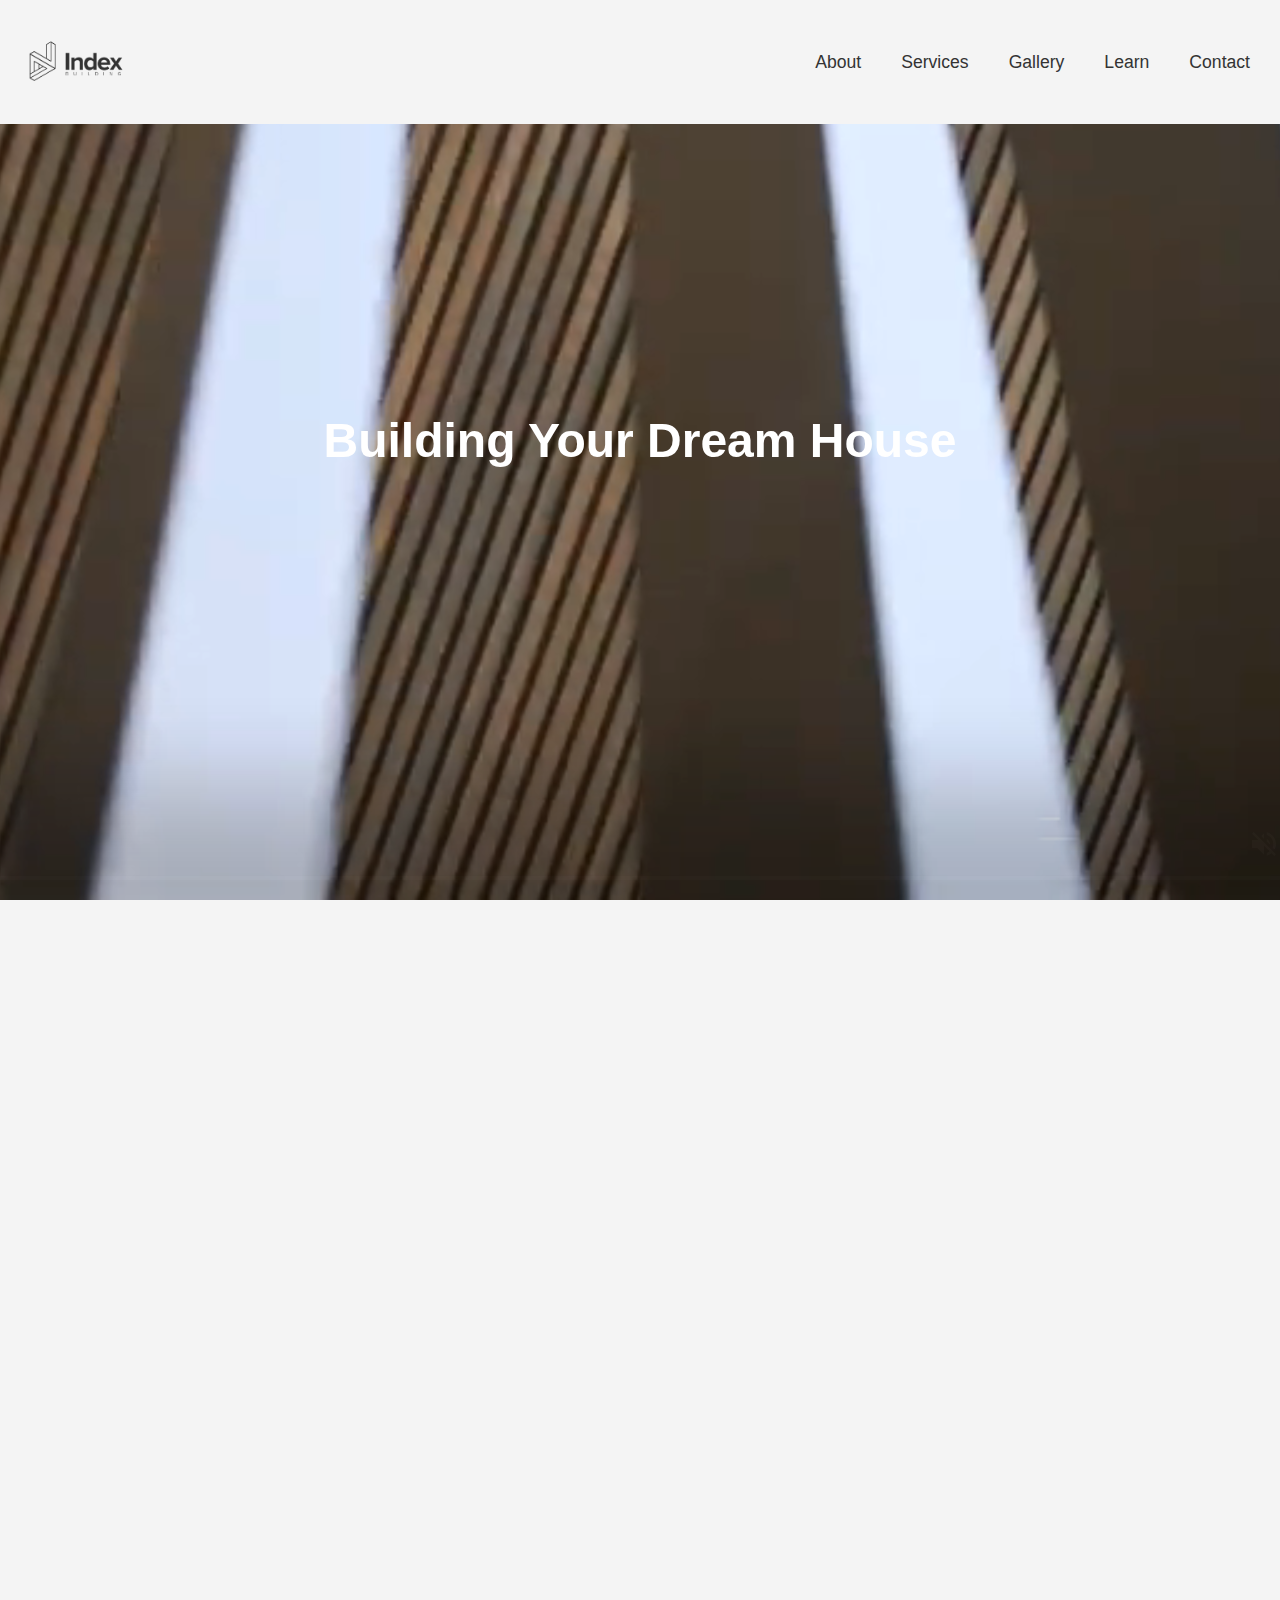
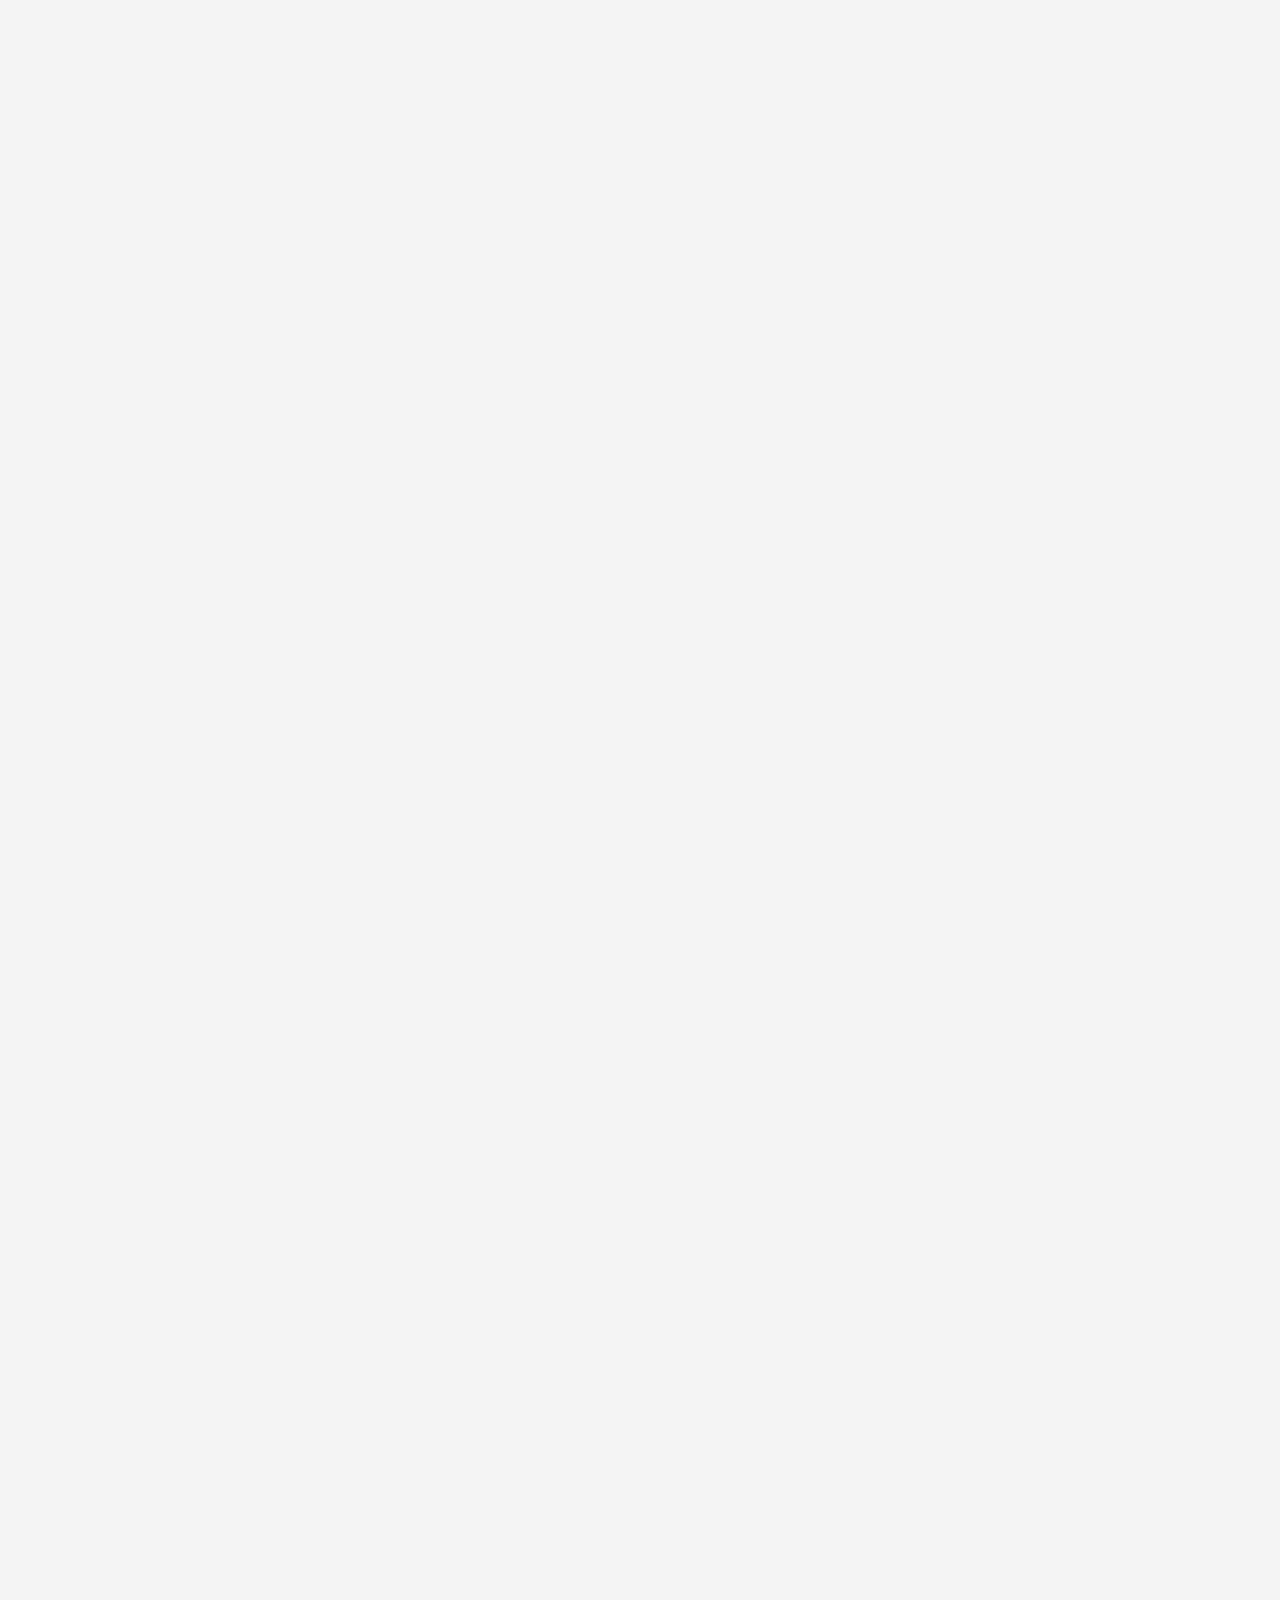
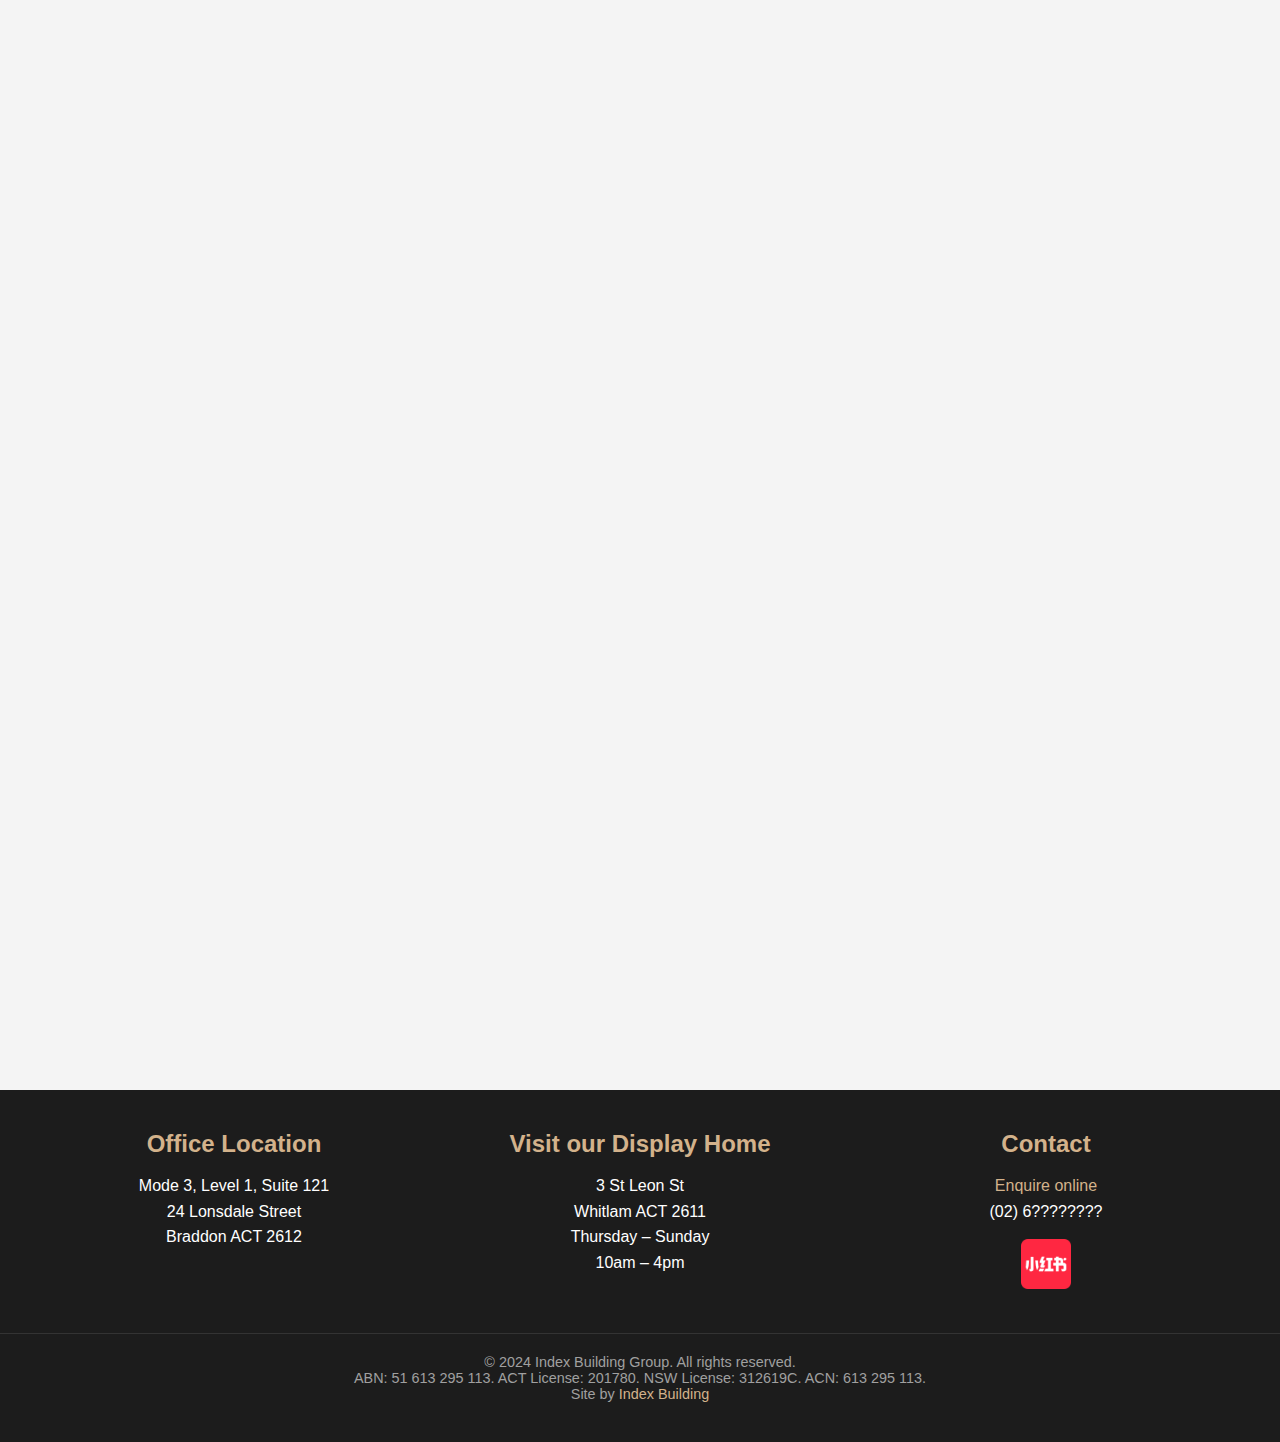
<file: index.html>
<!DOCTYPE html>
<html lang="en">
<head>
    <meta charset="UTF-8">
    <title>Index Building</title>
    <link rel="stylesheet" href="css/style.css">
    <script src="jquery-3.1.1.min.js"></script>
    <script src="js/script.js"></script>
    <script>
      function toggleMenu() {
    const navLinks = document.querySelector('.nav-links');
    const menuIcon = document.querySelector('.menu-icon');
    navLinks.classList.toggle('active');

    // Toggle between hamburger and close icon
    if (navLinks.classList.contains('active')) {
        menuIcon.innerHTML = '&times;'; // Close icon
    } else {
        menuIcon.innerHTML = '&#9776;'; // Hamburger icon
    }
}
    </script>
</head>
<body>

    
    <header>
        <nav class="navbar">
            <div class="container">
                <a href="index.html" class="logo">
                    <img src="images/logo.png" alt="Index Building Logo" class="logo-img">
                </a>           
                <ul class="nav-links">
                    <li><a href="about.html">About</a></li>
                    <li><a href="services.html">Services</a></li>
                    <li><a href="gallery.html">Gallery</a></li>
                    <li><a href="learn.html">Learn</a></li>
                    <li><a href="contact.html">Contact</a></li>
                </ul>
                <div class="menu-icon" onclick="toggleMenu()">&#9776;</div>
            </div>
        </nav>
    </header>


    <section class="fullscreen-video">
        <div class="overlay-text">
            <h2>Building Your Dream House</h2>
        </div>
        <video autoplay muted loop playsinline controls class="background-video" class="background-video">
            <source src="images/video02.mp4" type="video/mp4">
        </video>
    </section>


        <section class="services">
            <div class="fade">
            <h2>Our services</h2>
            <div class="service-cards">
                <div class="service-card">
                    <h3>Custom Home Building</h3>
                    <p>From concept to completion, we design homes that fit your lifestyle perfectly. Our custom home solutions are tailored to your needs, ensuring every detail reflects your personal style, preferences, and budget. Experience the difference of living in a home designed just for you.
                    </p>
                    <a href="custom-homes.html" class="button">DISCOVER MORE</a>
                </div>
                <div class="service-card">
                    <h3>Multi-Unit Developments                    </h3>
                    <p>Whether you’re looking to develop townhouses, apartments, or mixed-use buildings, we specialize in multi-unit construction that maximizes space, efficiency, and aesthetics. Our team ensures each unit is thoughtfully designed and built to deliver lasting value.                    </p>
                    <a href="knockdown-rebuild.html" class="button">DISCOVER MORE</a>
                </div>
                <div class="service-card">
                    <h3>Commercial Fit-Outs</h3>
                    <p>Transform your office or retail space with our expert fit-out services. We bring your vision to life, creating functional and stylish commercial spaces that support your business’s success, while adhering to timelines and budgets.</p>
                    <a href="knockdown-rebuild.html" class="button">DISCOVER MORE</a>
                </div>
                <div class="service-card">
                    <h3>Civil Works & Engineering</h3>
                    <p>We deliver civil engineering services that cover everything from road construction to drainage systems. With a focus on quality and safety, we ensure all civil works projects are completed to the highest standards, contributing to the development of infrastructure that lasts.

                    </p>
                    <a href="knockdown-rebuild.html" class="button">DISCOVER MORE</a>
                </div>
            </div>
            </div>
        </section>



        <div class="banner fade">
            <ul></ul>
            <ol></ol>
            <i class="left"></i><i class="right"></i>
        </div>
    

        <section class="introduction fade">
            <div class="intro-text">
                <h2>Trusted by Clients for a Comprehensive Range of Construction Services</h2>
                <p>When you build with Index Building Group, you partner with a team that offers expertise across a wide spectrum of residential, commercial, and civil construction services. Whether it's custom home building, multi-unit developments, or industrial fit-outs, we are committed to delivering high-quality outcomes tailored to your needs.                </p>
                <p>From site assessments and architectural design to end-to-end project management, Index Building Group has established a reputation for reliability and excellence across the industry. We take pride in our work, ensuring every project, no matter the size, meets regulatory standards and exceeds expectations.                </p>
            </div>
            <div class="intro-images">
                <img src="images/img01.png" alt="House Image 1">
                <img src="images/img01.png" alt="House Image 2">
            </div>
        </section>

    
        

        <section class="contact fade">
            <div class="contact-info">
                <h2>Contact us</h2>
                <p>Whether you’re ready to get started or just want to find out more, our team would love to hear from you.</p>
                <img src="images/img01.png" alt="Team Photo">
            </div>
            <div class="contact-form">
                <form action="submit_form.php" method="post">
                    <label for="first-name">Name <span>(required)</span></label>
                    <div class="name-inputs">
                        <input type="text" id="first-name" name="first-name" placeholder="First Name" required>
                        <input type="text" id="last-name" name="last-name" placeholder="Last Name" required>
                    </div>
        
                    <label for="email">Email <span>(required)</span></label>
                    <input type="email" id="email" name="email" required>
        
                    <label for="phone">Phone <span>(required)</span></label>
                    <input type="tel" id="phone" name="phone" required>
        
                    <label for="budget">Budget</label>
                    <select id="budget" name="budget">
                        <option value="">Select an option</option>
                        <option value="below_100k">Below $100,000</option>
                        <option value="100k_200k">$100,000 - $200,000</option>
                        <option value="200k_500k">$200,000 - $500,000</option>
                        <option value="above_500k">Above $500,000</option>
                    </select>
        
                    <label for="message">Message <span>(required)</span></label>
                    <textarea id="message" name="message" required></textarea>
        
                    <button type="submit" class="submit-button">SEND</button>
                </form>
            </div>
        </section>

     <!-- Footer Section -->
     <footer class="footer">
        <div class="footer-container">
            <div class="footer-section">
                <h3>Office Location</h3>
                <p>Mode 3, Level 1, Suite 121<br>
                   24 Lonsdale Street<br>
                   Braddon ACT 2612</p>
            </div>
    
            <div class="footer-section">
                <h3>Visit our Display Home</h3>
                <p>3 St Leon St<br>
                   Whitlam ACT 2611<br>
                   Thursday – Sunday<br>
                   10am – 4pm</p>
            </div>
    
            <div class="footer-section">
                <h3>Contact</h3>
                <p><a href="mailto:info@example.com">Enquire online</a><br>
                   (02) 6????????</p>
                <div class="social-icons">
                    <a href="https://www.xiaohongshu.com/user/profile/6107e65e0000000001001864" target="_blank">
                        <img src="images/XiaohongshuLOGO.png" alt="xhs"  style="width:50px; height:auto;">
                </a>		
                </div>
            </div>
        </div>
    
        <div class="footer-bottom">
            <p>&copy; 2024 Index Building Group. All rights reserved.<br>
               ABN: 51 613 295 113. ACT License: 201780. NSW License: 312619C. ACN: 613 295 113.</p>
            <p>Site by <a href="#">Index Building</a></p>
        </div>
    </footer>
</body>
</html>
</file>
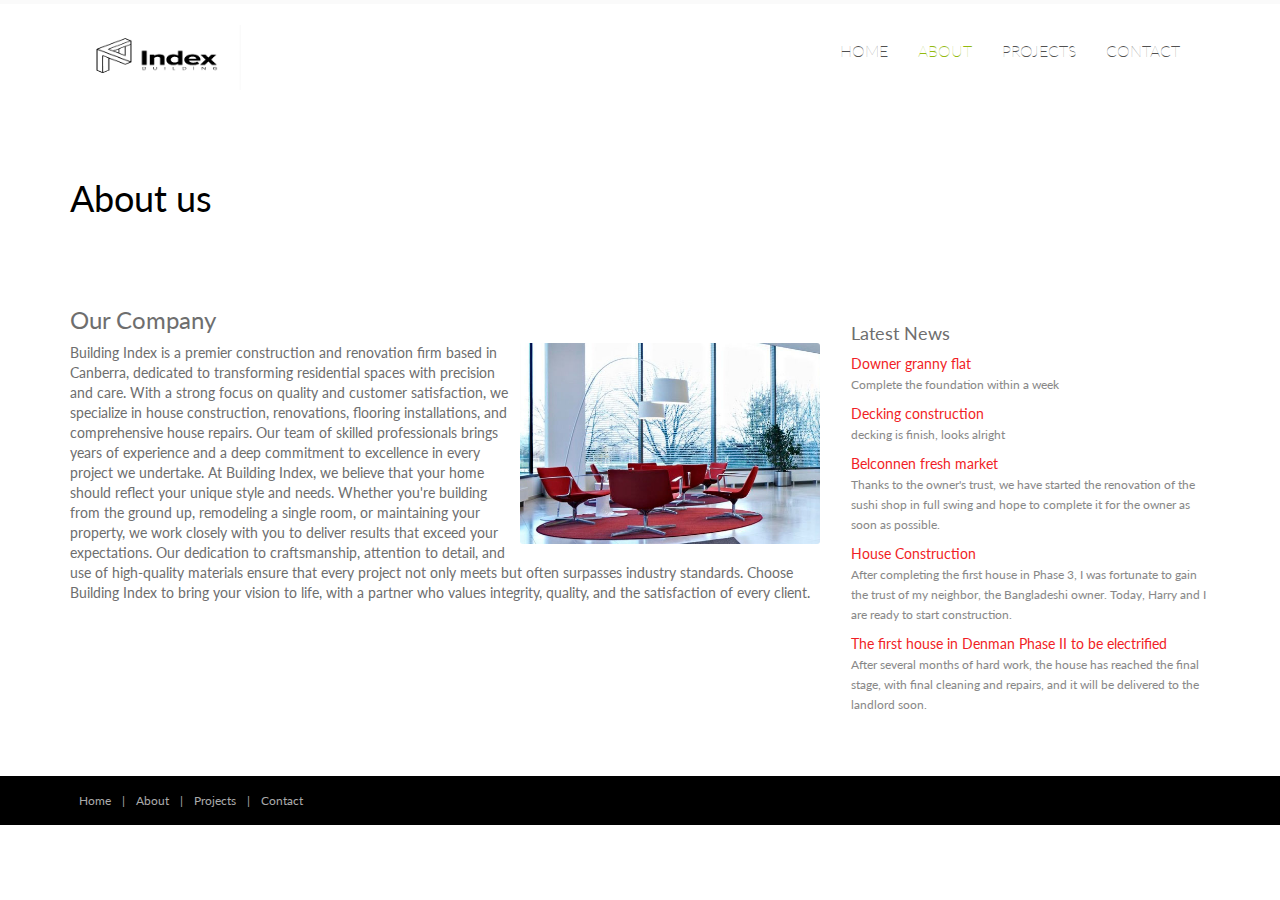
<file: about.html>
<!--
Author: WebThemez
Author URL: http://webthemez.com
License: Creative Commons Attribution 3.0 Unported
License URL: http://creativecommons.org/licenses/by/3.0/
-->
<!DOCTYPE html>
<html lang="en">
<head>
    <meta charset="utf-8">
    <meta name="viewport" content="width=device-width, initial-scale=1.0">
    <meta name="description" content="Interior-Design-Responsive-Website-Templates-StyleInn">
    <meta name="author" content="webThemez.com">
    <title>Interior-Design-Responsive-Website-Templates-StyleInn</title>
    <link rel="favicon" href="assets/images/favicon.png">
    <link rel="stylesheet" media="screen" href="http://fonts.googleapis.com/css?family=Open+Sans:300,400,700">
    <link rel="stylesheet" href="assets/css/bootstrap.min.css">
    <link rel="stylesheet" href="assets/css/font-awesome.min.css">
    <!-- Custom styles for our template -->
    <link rel="stylesheet" href="assets/css/bootstrap-theme.css" media="screen">
    <link rel="stylesheet" href="assets/css/style.css">
    <!-- HTML5 shim and Respond.js IE8 support of HTML5 elements and media queries -->
    <!--[if lt IE 9]>
	<script src="assets/js/html5shiv.js"></script>
	<script src="assets/js/respond.min.js"></script>
	<![endif]-->
</head>

<body>
    <!-- Fixed navbar -->
    <div class="navbar navbar-inverse">
        <div class="container">
            <div class="navbar-header">
                <!-- Button for smallest screens -->
                <button type="button" class="navbar-toggle" data-toggle="collapse" data-target=".navbar-collapse"><span class="icon-bar"></span><span class="icon-bar"></span><span class="icon-bar"></span></button>
                <a class="navbar-brand" href="index.html">
                    <img src="assets/images/logo.png" alt="Techro HTML5 template"></a>
            </div>
            <div class="navbar-collapse collapse">
                <ul class="nav navbar-nav pull-right mainNav">
                    <li><a href="index.html">Home</a></li>
                    <li class="active"><a href="about.html">About</a></li>
                   	<!-- <li><a href="services.html">Services</a></li> -->
					<!-- <li><a href="price.html">Price</a></li> -->
					<li><a href="projects.html">Projects</a></li>
                    <!-- <li class="dropdown">
                        <a href="#" class="dropdown-toggle" data-toggle="dropdown">Pages <b class="caret"></b></a>
                        <ul class="dropdown-menu">
                            <li><a href="sidebar-right.html">Right Sidebar</a></li>
                            <li><a href="#">Dummy Link1</a></li>
                            <li><a href="#">Dummy Link2</a></li>
                            <li><a href="#">Dummy Link3</a></li>
                        </ul>
                    </li> -->
                    <li><a href="contact.html">Contact</a></li>
                </ul>
            </div>
            <!--/.nav-collapse -->
        </div>
    </div>
    <!-- /.navbar -->

    <header id="head" class="secondary">
        <div class="container">
            <div class="row">
                <div class="col-sm-8">
                    <h1>About us</h1>
                </div>
            </div>
        </div>
    </header>

    <!-- container -->
    <section class="container">
        <div class="row">
            <!-- main content -->
            <section class="col-sm-8 maincontent">
                <h3>Our Company</h3>
                <p>
                    <img src="assets/images/about.jpg" alt="" class="img-rounded pull-right" width="300">
                    Building Index is a premier construction and renovation firm based in Canberra, dedicated to transforming residential spaces with precision and care. With a strong focus on quality and customer satisfaction, we specialize in house construction, renovations, flooring installations, and comprehensive house repairs. Our team of skilled professionals brings years of experience and a deep commitment to excellence in every project we undertake.

                    At Building Index, we believe that your home should reflect your unique style and needs. Whether you're building from the ground up, remodeling a single room, or maintaining your property, we work closely with you to deliver results that exceed your expectations. Our dedication to craftsmanship, attention to detail, and use of high-quality materials ensure that every project not only meets but often surpasses industry standards.
                    
                    Choose Building Index to bring your vision to life, with a partner who values integrity, quality, and the satisfaction of every client.
<!--                 
                
                <h3>Our Achievements</h3>
                <strong>2015</strong>
                <p>Lorem ipsum dolor sit amet, consectetur adipisicing elit. Eveniet, consequuntur eius repellendus eos aliquid molestiae ea laborum ex quibusdam laudantium voluptates placeat consectetur quam aliquam beatae soluta accusantium iusto nihil nesciunt unde veniam magnam repudiandae sapiente. consequuntur eius repellendus eos aliquid molestiae ea laborum ex quibusdam laudantium voluptates placeat consectetur quam aliquam!</p>
                <strong>2013</strong>
                <p>Lorem ipsum dolor sit amet, consectetur adipisicing elit. Eveniet, consequuntur eius repellendus eos aliquid molestiae ea laborum ex quibusdam laudantium voluptates placeat consectetur quam aliquam beatae soluta accusantium iusto nihil nesciunt unde veniam magnam repudiandae sapiente. consequuntur eius repellendus eos aliquid molestiae ea laborum ex quibusdam laudantium voluptates placeat consectetur quam aliquam!</p>
                <strong>2012</strong>
                <p>Lorem ipsum dolor sit amet, consectetur adipisicing elit. Eveniet, consequuntur eius repellendus eos aliquid molestiae ea laborum ex quibusdam laudantium voluptates placeat consectetur quam aliquam beatae soluta accusantium iusto nihil nesciunt unde veniam magnam repudiandae sapiente. consequuntur eius repellendus eos aliquid molestiae ea laborum ex quibusdam laudantium voluptates placeat consectetur quam aliquam!</p>
                <strong>2011</strong>
                <p>Lorem ipsum dolor sit amet, consectetur adipisicing elit. Eveniet, consequuntur eius repellendus eos aliquid molestiae ea laborum ex quibusdam laudantium voluptates placeat consectetur quam aliquam beatae soluta accusantium iusto nihil nesciunt unde veniam magnam repudiandae sapiente. consequuntur eius repellendus eos aliquid molestiae ea laborum ex quibusdam laudantium voluptates placeat consectetur quam aliquam!</p>
            
            
             -->
            </section>
            <!-- /main -->

            <!-- Sidebar -->
            <aside class="col-sm-4 sidebar sidebar-right">

                <div class="panel">
                    <h4>Latest News</h4>
                    <ul class="list-unstyled list-spaces">
                        <li><a href="">Downer granny flat</a><br>
                            <span class="small text-muted">Complete the foundation within a week</span></li>
                        <li><a href="">Decking construction</a><br>
                            <span class="small text-muted">decking is finish, looks alright</span></li>
                        <li><a href="">Belconnen fresh market</a><br>
                            <span class="small text-muted">Thanks to the owner's trust, we have started the renovation of the sushi shop in full swing and hope to complete it for the owner as soon as possible.</span></li>
                        <li><a href="">House Construction</a><br>
                            <span class="small text-muted">After completing the first house in Phase 3, I was fortunate to gain the trust of my neighbor, the Bangladeshi owner. Today, Harry and I are ready to start construction.</span></li>
                        <li><a href="">The first house in Denman Phase II to be electrified</a><br>
                            <span class="small text-muted">After several months of hard work, the house has reached the final stage, with final cleaning and repairs, and it will be delivered to the landlord soon.   </span></li>
                    </ul>
                </div>

            </aside>
            <!-- /Sidebar -->

        </div>
    </section>
    <!-- /container -->
    <!-- <section class="team-content">
        <div class="container">
            <div class="row">
                <div class="col-md-12">
                    <h3>Our Team</h3>
                    <p>Voluptate minus illo tenetur sint ab in culpa cumque impedit quibusdam. Saepe, molestias quia.Voluptate minus illo tenetur sint ab in culpa cumque impedit quibusdam. Saepe, molestias quia.Voluptate minus illo tenetur sint ab in culpa cumque impedit quibusdam. Saepe, molestias quia.</p>
                    <br />
                </div>
            </div>

             -->



        <div class="footer2">
            <div class="container">
                <div class="row">

                    <div class="col-md-6 panel">
                        <div class="panel-body">
                            <p class="simplenav">
								<a href="index.html">Home</a> | 
								<a href="about.html">About</a> |
								<!-- <a href="services.html">Services</a> | -->
								<!-- <a href="price.html">Price</a> | -->
								<a href="projects.html">Projects</a> |
								<a href="contact.html">Contact</a>
							</p>
                        </div>
                    </div>

                    <!-- <div class="col-md-6 panel">
                        <div class="panel-body">
                            <p class="text-right">
                                Copyright &copy; 2015. Template by <a href="http://webthemez.com/" rel="develop">WebThemez.com</a>
                            </p>
                        </div>
                    </div> -->

                </div>
                <!-- /row of panels -->
            </div>
        </div>
    </footer>



    <!-- JavaScript libs are placed at the end of the document so the pages load faster -->
    <script src="http://ajax.googleapis.com/ajax/libs/jquery/1.10.2/jquery.min.js"></script>
    <script src="http://netdna.bootstrapcdn.com/bootstrap/3.0.0/js/bootstrap.min.js"></script>
    <script src="assets/js/custom.js"></script>
</body>
</html>
</file>
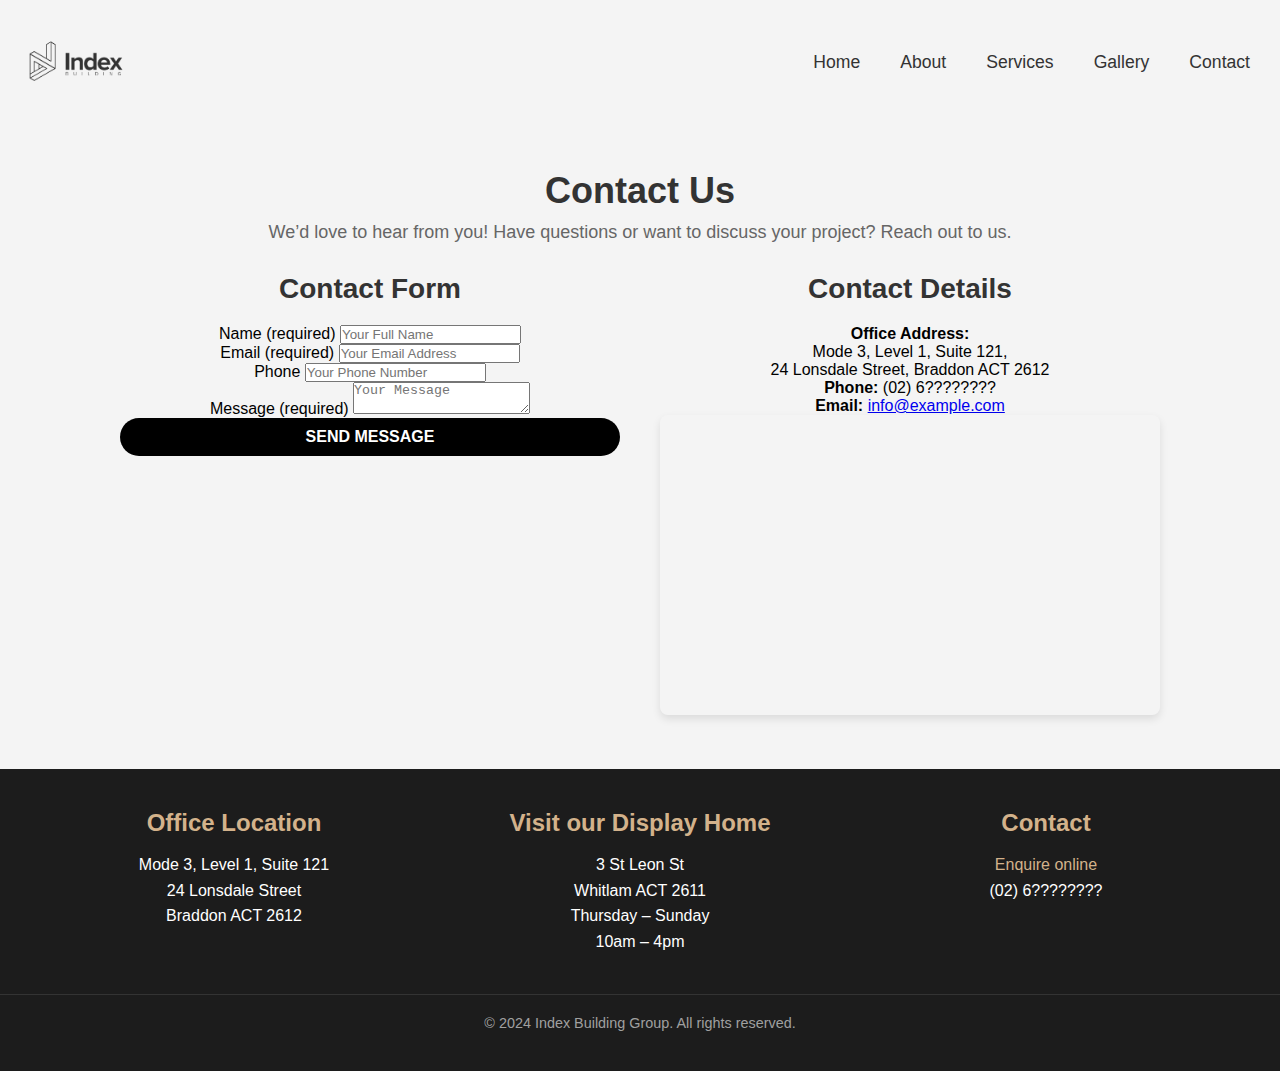
<file: contact.html>
<!DOCTYPE html>
<html lang="en">
<head>
    <meta charset="UTF-8">
    <meta name="viewport" content="width=device-width, initial-scale=1.0">
    <title>Contact Us - Index Building</title>
    <link rel="stylesheet" href="css/style.css">
    <script src="jquery-3.1.1.min.js"></script>
    <script src="js/script.js"></script>
    <script>
        function toggleMenu() {
            const navLinks = document.querySelector('.nav-links');
            const menuIcon = document.querySelector('.menu-icon');
            navLinks.classList.toggle('active');

            // Toggle between hamburger and close icon
            menuIcon.innerHTML = navLinks.classList.contains('active') ? '&times;' : '&#9776;';
        }
    </script>
</head>
<body>

<header>
    <nav class="navbar">
        <div class="container">
            <a href="index.html" class="logo">
                <img src="images/logo.png" alt="Index Building Logo" class="logo-img">
            </a>
            <ul class="nav-links">
                <li><a href="index.html">Home</a></li>
                <li><a href="about.html">About</a></li>
                <li><a href="services.html">Services</a></li>
                <li><a href="gallery.html">Gallery</a></li>
                <li><a href="contact.html" class="active">Contact</a></li>
            </ul>
            <div class="menu-icon" onclick="toggleMenu()">&#9776;</div>
        </div>
    </nav>
</header>

<section class="contact-page">
    <div class="contact-header">
        <h1>Contact Us</h1>
        <p>We’d love to hear from you! Have questions or want to discuss your project? Reach out to us.</p>
    </div>

    <div class="contact-content">
        <div class="contact-form-section">
            <h2>Contact Form</h2>
            <form action="submit_form.php" method="post">
                <div class="form-group">
                    <label for="name">Name <span>(required)</span></label>
                    <input type="text" id="name" name="name" placeholder="Your Full Name" required>
                </div>

                <div class="form-group">
                    <label for="email">Email <span>(required)</span></label>
                    <input type="email" id="email" name="email" placeholder="Your Email Address" required>
                </div>

                <div class="form-group">
                    <label for="phone">Phone</label>
                    <input type="tel" id="phone" name="phone" placeholder="Your Phone Number">
                </div>

                <div class="form-group">
                    <label for="message">Message <span>(required)</span></label>
                    <textarea id="message" name="message" placeholder="Your Message" required></textarea>
                </div>

                <button type="submit" class="submit-button">SEND MESSAGE</button>
            </form>
        </div>

        <div class="contact-info-section">
            <h2>Contact Details</h2>
            <p><strong>Office Address:</strong></p>
            <p>Mode 3, Level 1, Suite 121,<br>24 Lonsdale Street, Braddon ACT 2612</p>

            <p><strong>Phone:</strong> (02) 6????????</p>
            <p><strong>Email:</strong> <a href="mailto:info@example.com">info@example.com</a></p>

            <div class="map-container">
                <iframe src="https://www.google.com/maps/embed?pb=!1m18!1m12!1m3!1d3154.529334234171!2d149.1314934157589!3d-35.2755352802914!2m3!1f0!2f0!3f0!3m2!1i1024!2i768!4f13.1!3m3!1m2!1s0x6b164d93e945d273%3A0xe31a9e1f2f5039e5!2sLonsdale%20St%2C%20Braddon%20ACT%202612%2C%20Australia!5e0!3m2!1sen!2sus!4v1698777798575!5m2!1sen!2sus" 
                width="100%" height="300" style="border:0;" allowfullscreen="" loading="lazy"></iframe>
            </div>
        </div>
    </div>
</section>

<footer class="footer">
    <div class="footer-container">
        <div class="footer-section">
            <h3>Office Location</h3>
            <p>Mode 3, Level 1, Suite 121<br>24 Lonsdale Street<br>Braddon ACT 2612</p>
        </div>
        <div class="footer-section">
            <h3>Visit our Display Home</h3>
            <p>3 St Leon St<br>Whitlam ACT 2611<br>Thursday – Sunday<br>10am – 4pm</p>
        </div>
        <div class="footer-section">
            <h3>Contact</h3>
            <p><a href="mailto:info@example.com">Enquire online</a><br>(02) 6????????</p>
        </div>
    </div>
    <div class="footer-bottom">
        <p>&copy; 2024 Index Building Group. All rights reserved.</p>
    </div>
</footer>

</body>
</html>
</file>
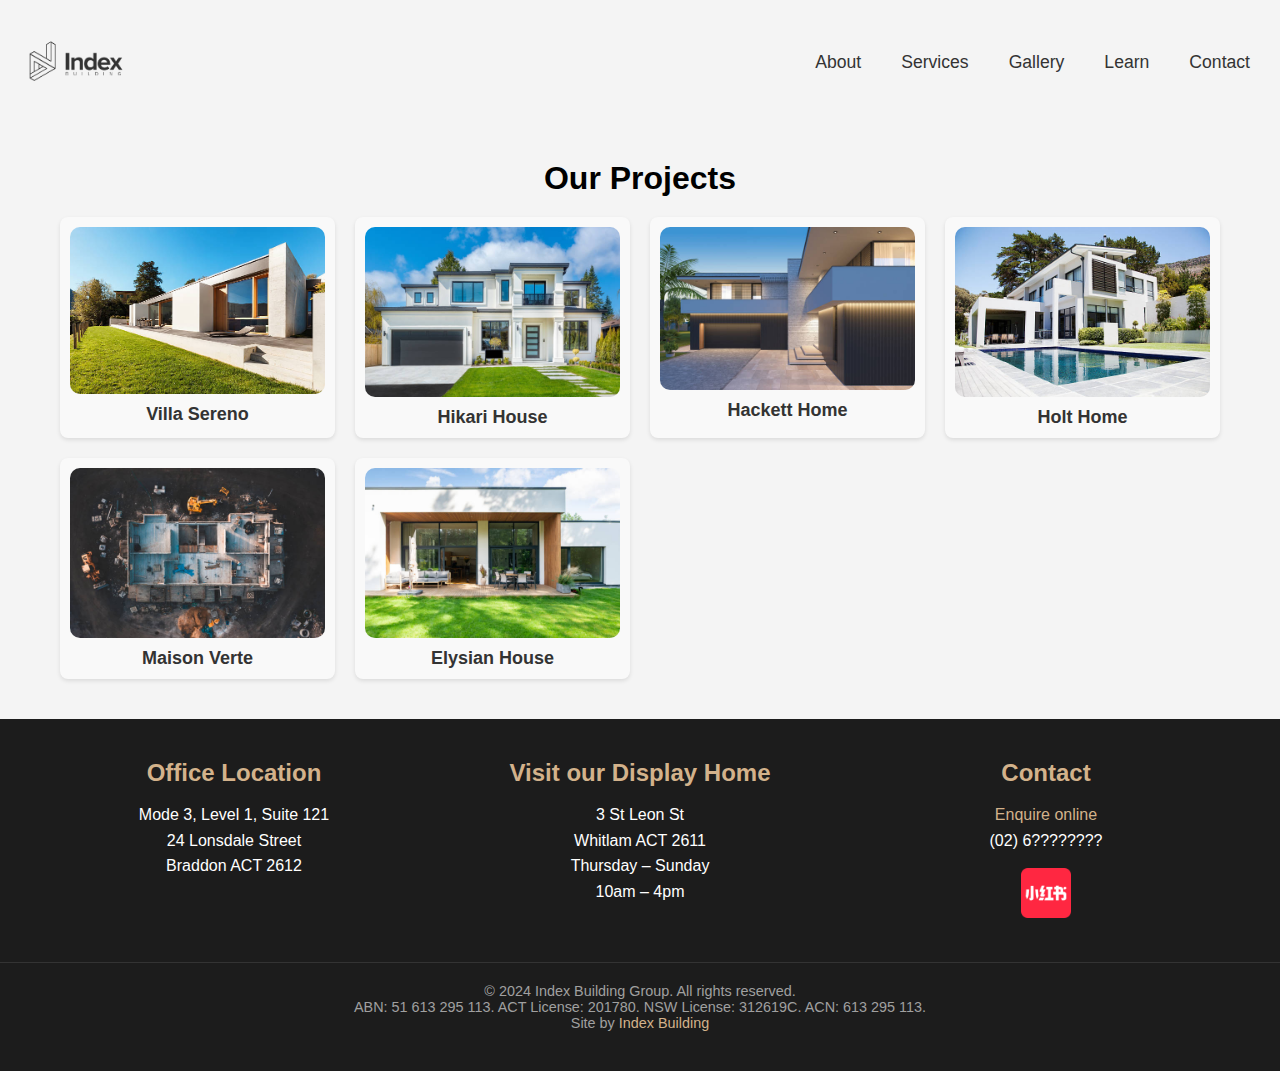
<file: gallery.html>
<!DOCTYPE html>
<html lang="en">
<head>
  <meta charset="UTF-8">
  <meta name="viewport" content="width=device-width, initial-scale=1.0">
  <title>Gallery - Index Building</title>
  <link rel="stylesheet" href="css/style.css">
  <script>
    function toggleMenu() {
  const navLinks = document.querySelector('.nav-links');
  const menuIcon = document.querySelector('.menu-icon');
  navLinks.classList.toggle('active');

  // Toggle between hamburger and close icon
  if (navLinks.classList.contains('active')) {
      menuIcon.innerHTML = '&times;'; // Close icon
  } else {
      menuIcon.innerHTML = '&#9776;'; // Hamburger icon
  }
}
  </script>
</head>
<body>
  <header>
    <nav class="navbar">
        <div class="container">
            <a href="index.html" class="logo">
                <img src="images/logo.png" alt="Index Building Logo" class="logo-img">
            </a>           
            <ul class="nav-links">
                <li><a href="about.html">About</a></li>
                <li><a href="services.html">Services</a></li>
                <li><a href="gallery.html">Gallery</a></li>
                <li><a href="learn.html">Learn</a></li>
                <li><a href="contact.html">Contact</a></li>
            </ul>
            <div class="menu-icon" onclick="toggleMenu()">&#9776;</div>
        </div>
    </nav>
 </header>


 <section class="gallery">
  <h1>Our Projects</h1>
  <div class="gallery-grid">
    <div class="gallery-item">
      <a href="project.html?id=1">
        <img src="images/gallery/img1.jpg" alt="Villa Sereno">
      </a>
      <h3>Villa Sereno</h3>
    </div>
    <div class="gallery-item">
      <a href="project.html?id=2">
        <img src="images/gallery/img2.jpg" alt="Hikari House">
      </a>
      <h3>Hikari House</h3>
    </div>
    <div class="gallery-item">
      <a href="project.html?id=3">
        <img src="images/gallery/img3.jpg" alt="Hackett Home">
      </a>
      <h3>Hackett Home</h3>
    </div>
    <div class="gallery-item">
      <a href="project.html?id=4">
        <img src="images/gallery/img4.jpg" alt="Holt Home">
      </a>
      <h3>Holt Home</h3>
    </div>
    <div class="gallery-item">
      <a href="project.html?id=5">
        <img src="images/gallery/img5.jpg" alt="Maison Verte">
      </a>
      <h3>Maison Verte</h3>
    </div>
    <div class="gallery-item">
      <a href="project.html?id=6">
        <img src="images/gallery/img6.jpg" alt="Elysian House">
      </a>
      <h3>Elysian House</h3>
    </div>
  </div>
</section>


 
     <!-- Footer Section -->
     <footer class="footer">
      <div class="footer-container">
          <div class="footer-section">
              <h3>Office Location</h3>
              <p>Mode 3, Level 1, Suite 121<br>
                 24 Lonsdale Street<br>
                 Braddon ACT 2612</p>
          </div>
  
          <div class="footer-section">
              <h3>Visit our Display Home</h3>
              <p>3 St Leon St<br>
                 Whitlam ACT 2611<br>
                 Thursday – Sunday<br>
                 10am – 4pm</p>
          </div>
  
          <div class="footer-section">
              <h3>Contact</h3>
              <p><a href="mailto:info@example.com">Enquire online</a><br>
                 (02) 6????????</p>
              <div class="social-icons">
                  <a href="https://www.xiaohongshu.com/user/profile/6107e65e0000000001001864" target="_blank">
                      <img src="images/XiaohongshuLOGO.png" alt="xhs"  style="width:50px; height:auto;">
              </a>		
              </div>
          </div>
      </div>
  
      <div class="footer-bottom">
          <p>&copy; 2024 Index Building Group. All rights reserved.<br>
             ABN: 51 613 295 113. ACT License: 201780. NSW License: 312619C. ACN: 613 295 113.</p>
          <p>Site by <a href="#">Index Building</a></p>
      </div>
  </footer>


</body>
</html>
</file>
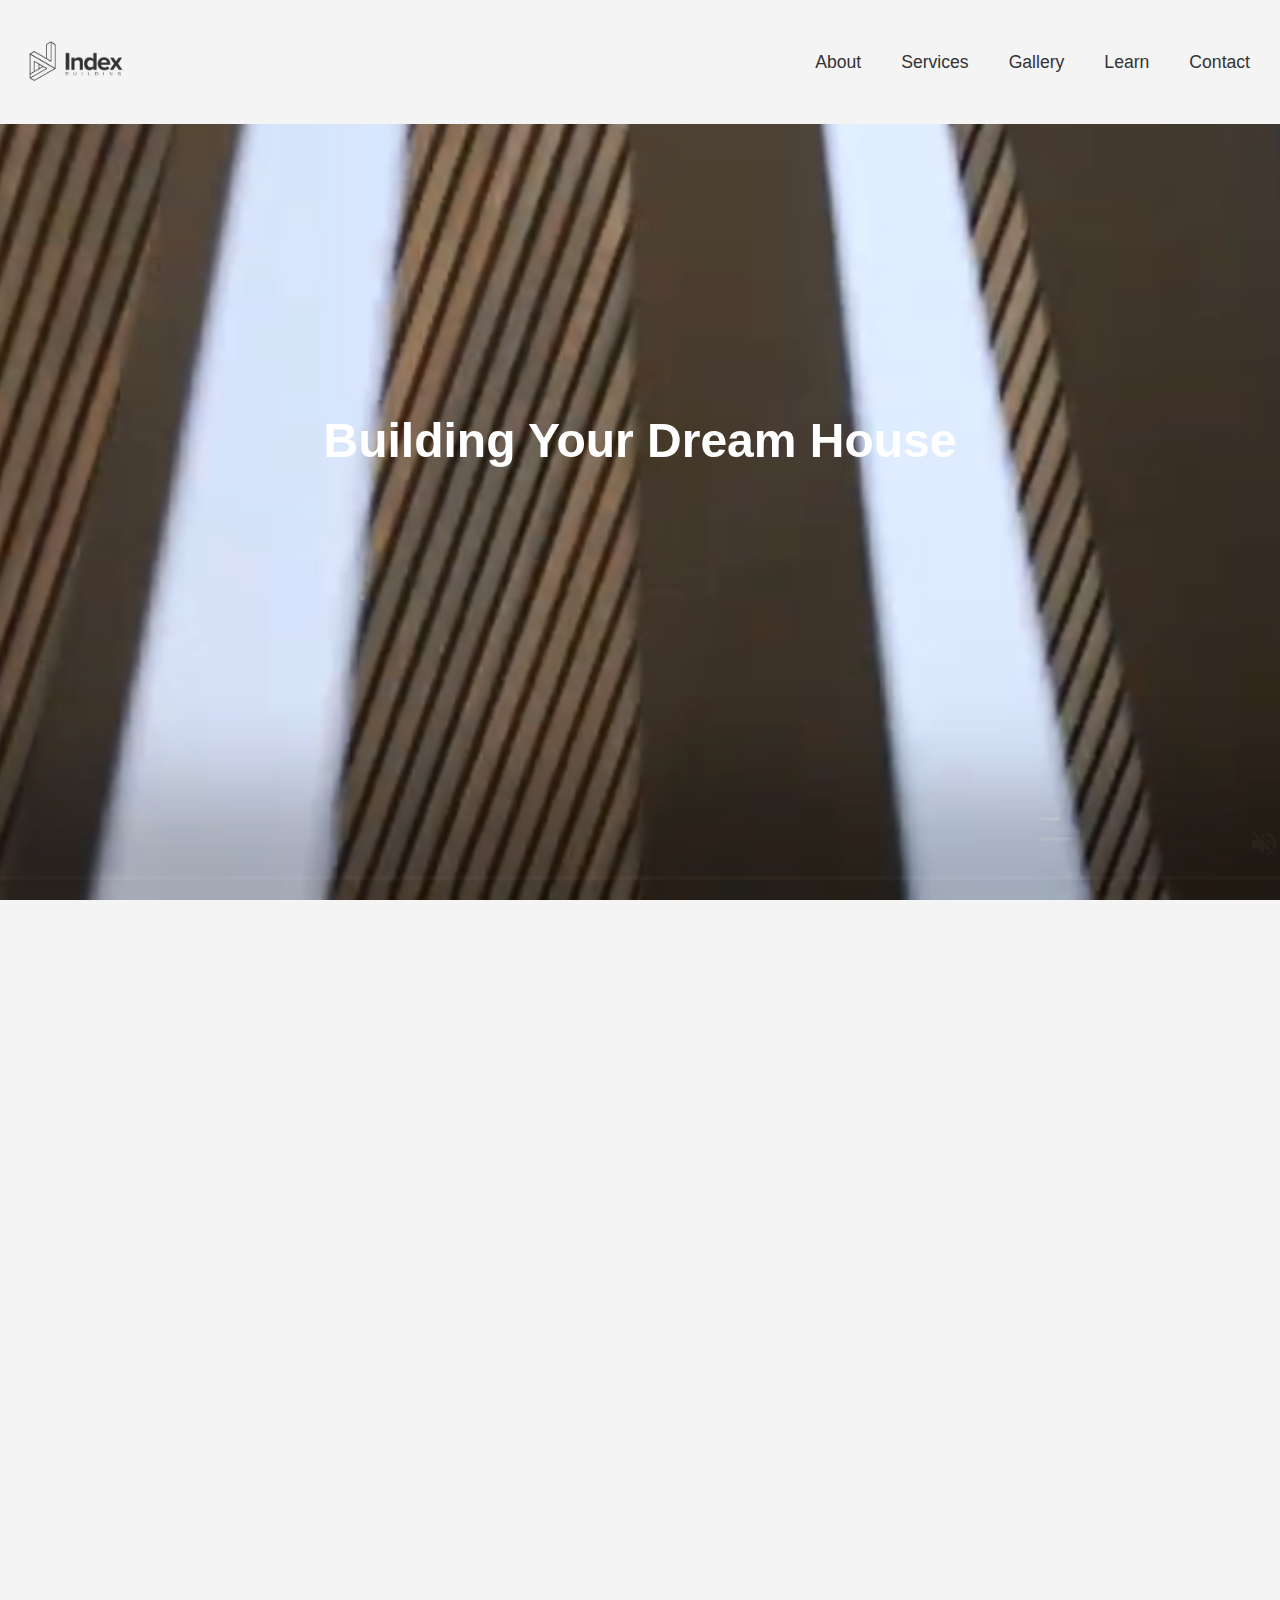
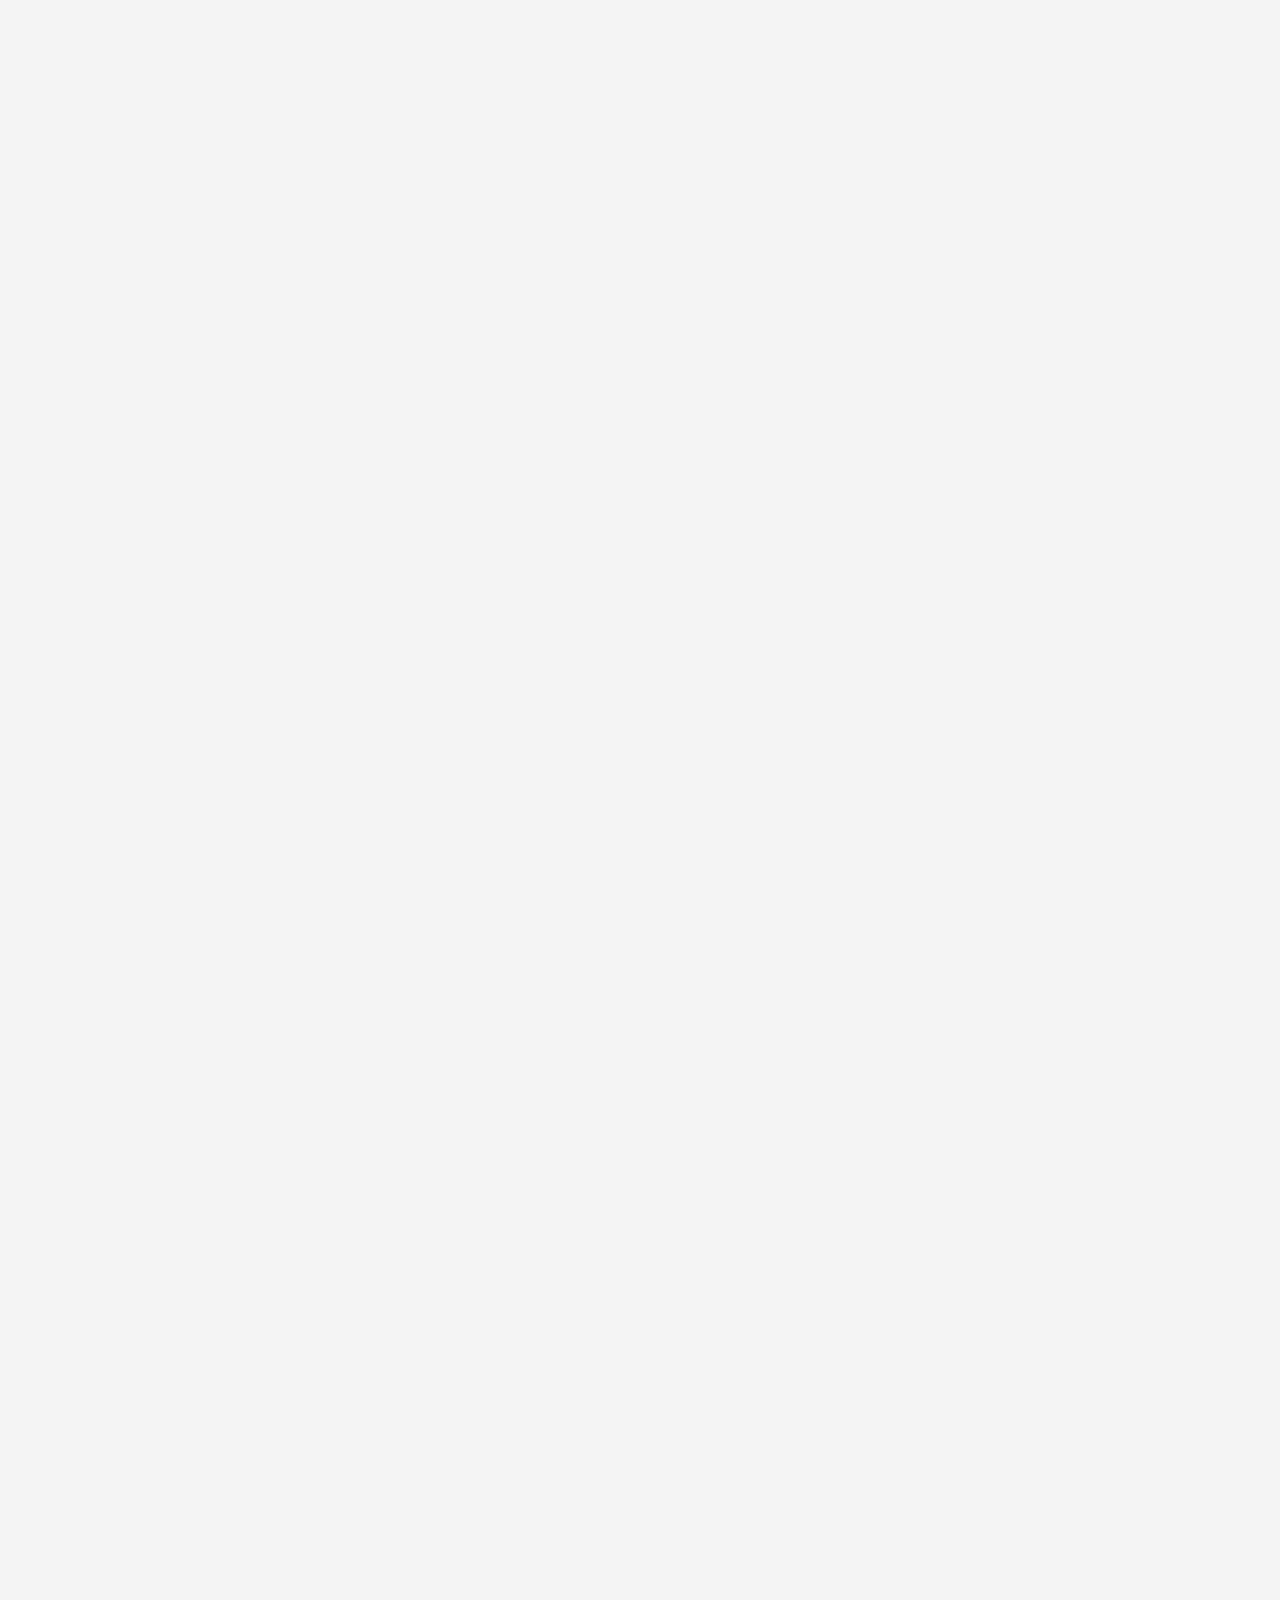
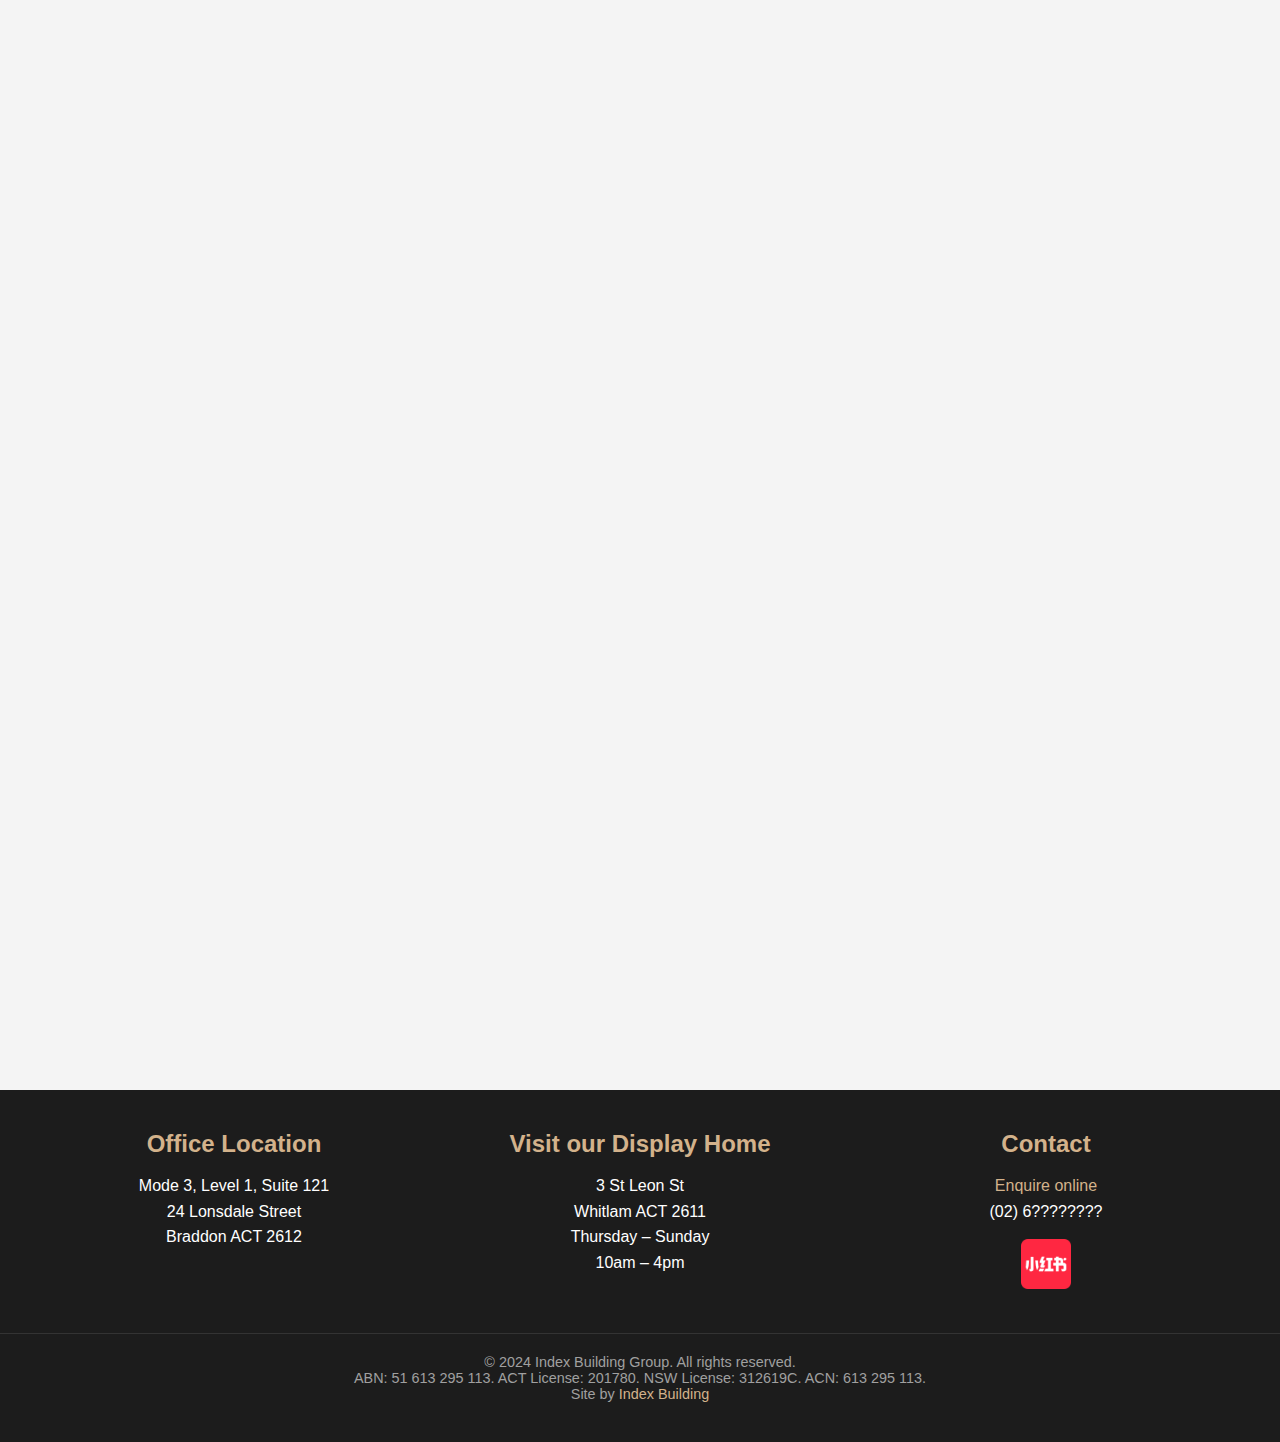
<file: main.html>
<!DOCTYPE html>
<html lang="en">
<head>
    <meta charset="UTF-8">
    <title>Index Building</title>
    <link rel="stylesheet" href="css/style.css">
    <script src="jquery-3.1.1.min.js"></script>
    <script src="js/script.js"></script>
</head>
<body>

    
    <nav class="navbar">
        <div class="container">
            <a href="index.html" class="logo">
                <img src="images/logo.png" alt="Index building Logo" class="logo-img">
            </a>           
             <ul class="nav-links">
                <li><a href="about.html">About</a></li>
                <li><a href="services.html">Services</a></li>
                <li><a href="gallery.html">Gallery</a></li>
                <li><a href="learn.html">Learn</a></li>
                <li><a href="contact.html">Contact</a></li>
            </ul>
        </div>
    </nav>

    <section class="fullscreen-video">
        <div class="overlay-text">
            <h2>Building Your Dream House</h2>
        </div>
        <video autoplay muted loop playsinline controls class="background-video" class="background-video">
            <source src="images/video02.mp4" type="video/mp4">
        </video>
    </section>


        <section class="services">
            <div class="fade">
            <h2>Our services</h2>
            <div class="service-cards">
                <div class="service-card">
                    <h3>Custom Home Building</h3>
                    <p>From concept to completion, we design homes that fit your lifestyle perfectly. Our custom home solutions are tailored to your needs, ensuring every detail reflects your personal style, preferences, and budget. Experience the difference of living in a home designed just for you.
                    </p>
                    <a href="custom-homes.html" class="button">DISCOVER MORE</a>
                </div>
                <div class="service-card">
                    <h3>Multi-Unit Developments                    </h3>
                    <p>Whether you’re looking to develop townhouses, apartments, or mixed-use buildings, we specialize in multi-unit construction that maximizes space, efficiency, and aesthetics. Our team ensures each unit is thoughtfully designed and built to deliver lasting value.                    </p>
                    <a href="knockdown-rebuild.html" class="button">DISCOVER MORE</a>
                </div>
                <div class="service-card">
                    <h3>Commercial Fit-Outs</h3>
                    <p>Transform your office or retail space with our expert fit-out services. We bring your vision to life, creating functional and stylish commercial spaces that support your business’s success, while adhering to timelines and budgets.</p>
                    <a href="knockdown-rebuild.html" class="button">DISCOVER MORE</a>
                </div>
                <div class="service-card">
                    <h3>Civil Works & Engineering</h3>
                    <p>We deliver civil engineering services that cover everything from road construction to drainage systems. With a focus on quality and safety, we ensure all civil works projects are completed to the highest standards, contributing to the development of infrastructure that lasts.

                    </p>
                    <a href="knockdown-rebuild.html" class="button">DISCOVER MORE</a>
                </div>
            </div>
            </div>
        </section>



        <div class="banner fade">
            <ul></ul>
            <ol></ol>
            <i class="left"></i><i class="right"></i>
        </div>
    

        <section class="introduction fade">
            <div class="intro-text">
                <h2>Trusted by Clients for a Comprehensive Range of Construction Services</h2>
                <p>When you build with Index Building Group, you partner with a team that offers expertise across a wide spectrum of residential, commercial, and civil construction services. Whether it's custom home building, multi-unit developments, or industrial fit-outs, we are committed to delivering high-quality outcomes tailored to your needs.                </p>
                <p>From site assessments and architectural design to end-to-end project management, Index Building Group has established a reputation for reliability and excellence across the industry. We take pride in our work, ensuring every project, no matter the size, meets regulatory standards and exceeds expectations.                </p>
            </div>
            <div class="intro-images">
                <img src="images/img01.png" alt="House Image 1">
                <img src="images/img01.png" alt="House Image 2">
            </div>
        </section>

    
        

        <section class="contact fade">
            <div class="contact-info">
                <h2>Contact us</h2>
                <p>Whether you’re ready to get started or just want to find out more, our team would love to hear from you.</p>
                <img src="images/img01.png" alt="Team Photo">
            </div>
            <div class="contact-form">
                <form action="submit_form.php" method="post">
                    <label for="first-name">Name <span>(required)</span></label>
                    <div class="name-inputs">
                        <input type="text" id="first-name" name="first-name" placeholder="First Name" required>
                        <input type="text" id="last-name" name="last-name" placeholder="Last Name" required>
                    </div>
        
                    <label for="email">Email <span>(required)</span></label>
                    <input type="email" id="email" name="email" required>
        
                    <label for="phone">Phone <span>(required)</span></label>
                    <input type="tel" id="phone" name="phone" required>
        
                    <label for="budget">Budget</label>
                    <select id="budget" name="budget">
                        <option value="">Select an option</option>
                        <option value="below_100k">Below $100,000</option>
                        <option value="100k_200k">$100,000 - $200,000</option>
                        <option value="200k_500k">$200,000 - $500,000</option>
                        <option value="above_500k">Above $500,000</option>
                    </select>
        
                    <label for="message">Message <span>(required)</span></label>
                    <textarea id="message" name="message" required></textarea>
        
                    <button type="submit" class="submit-button">SEND</button>
                </form>
            </div>
        </section>
        

     <!-- Footer Section -->
     <footer class="footer">
        <div class="footer-container">
            <div class="footer-section">
                <h3>Office Location</h3>
                <p>Mode 3, Level 1, Suite 121<br>
                   24 Lonsdale Street<br>
                   Braddon ACT 2612</p>
            </div>
    
            <div class="footer-section">
                <h3>Visit our Display Home</h3>
                <p>3 St Leon St<br>
                   Whitlam ACT 2611<br>
                   Thursday – Sunday<br>
                   10am – 4pm</p>
            </div>
    
            <div class="footer-section">
                <h3>Contact</h3>
                <p><a href="mailto:info@example.com">Enquire online</a><br>
                   (02) 6????????</p>
                <div class="social-icons">
                    <a href="https://www.xiaohongshu.com/user/profile/6107e65e0000000001001864" target="_blank">
                        <img src="images/XiaohongshuLOGO.png" alt="xhs"  style="width:50px; height:auto;">
                </a>		
                </div>
            </div>
        </div>
    
        <div class="footer-bottom">
            <p>&copy; 2024 Index Building Group. All rights reserved.<br>
               ABN: 51 613 295 113. ACT License: 201780. NSW License: 312619C. ACN: 613 295 113.</p>
            <p>Site by <a href="#">Index Building</a></p>
        </div>
    </footer>
</body>
</html>
</file>
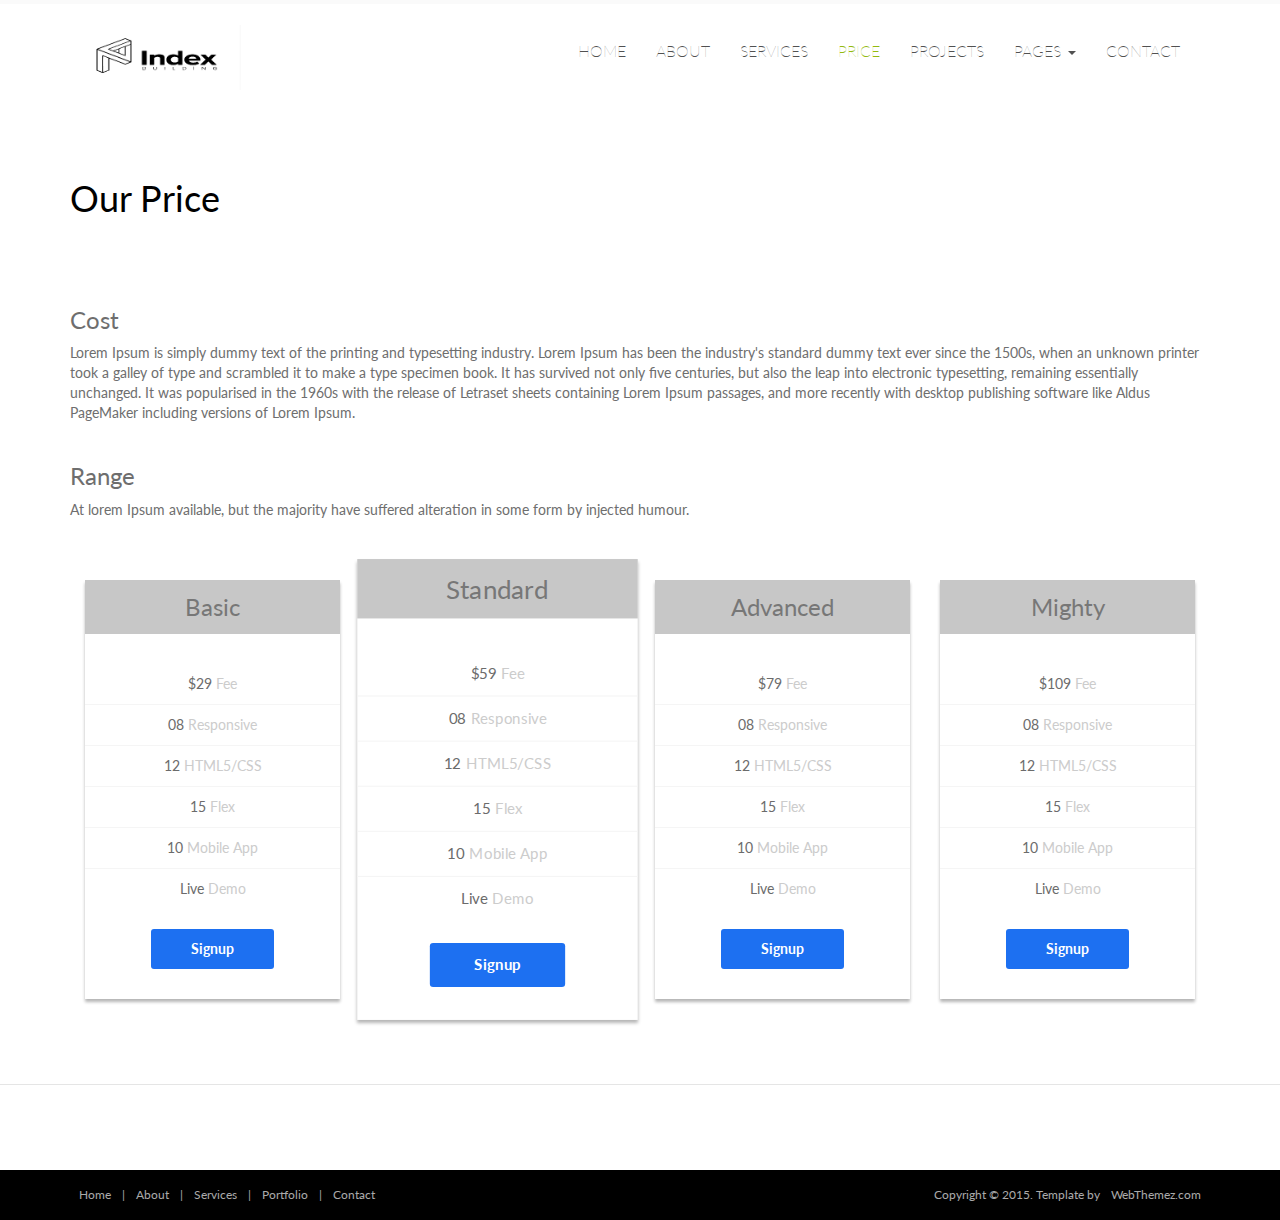
<file: price.html>
<!DOCTYPE html>
<html lang="en">
<head>
	<meta charset="utf-8">
	<meta name="viewport" content="width=device-width, initial-scale=1.0">
	<meta name="description" content="Interior-Design-Responsive-Website-Templates-StyleInn">
	<meta name="author" content="webThemez.com">
	<title>About - Techro Bootstrap template</title>
	<link rel="favicon" href="assets/images/favicon.png">
	<link rel="stylesheet" media="screen" href="http://fonts.googleapis.com/css?family=Open+Sans:300,400,700">
	<link rel="stylesheet" href="assets/css/bootstrap.min.css">
	<link rel="stylesheet" href="assets/css/font-awesome.min.css">
	<!-- Custom styles for our template -->
	<link rel="stylesheet" href="assets/css/bootstrap-theme.css" media="screen">
	<link rel="stylesheet" href="assets/css/style.css">
	<!-- HTML5 shim and Respond.js IE8 support of HTML5 elements and media queries -->
	<!--[if lt IE 9]>
	<script src="assets/js/html5shiv.js"></script>
	<script src="assets/js/respond.min.js"></script>
	<![endif]-->
</head>

<body>
	<!-- Fixed navbar -->
	<div class="navbar navbar-inverse">
		<div class="container">
			<div class="navbar-header">
				<!-- Button for smallest screens -->
				<button type="button" class="navbar-toggle" data-toggle="collapse" data-target=".navbar-collapse"><span class="icon-bar"></span><span class="icon-bar"></span><span class="icon-bar"></span></button>
				<a class="navbar-brand" href="index.html">
					<img src="assets/images/logo.png" alt="Techro HTML5 template"></a>
			</div>
			<div class="navbar-collapse collapse">
				<ul class="nav navbar-nav pull-right mainNav">
					<li><a href="index.html">Home</a></li>
					<li><a href="about.html">About</a></li>
						<li><a href="services.html">Services</a></li>
					<li class="active"><a href="price.html">Price</a></li>
					<li><a href="projects.html">Projects</a></li>
					<li class="dropdown">
						<a href="#" class="dropdown-toggle" data-toggle="dropdown">Pages <b class="caret"></b></a>
						<ul class="dropdown-menu">
							<li><a href="sidebar-right.html">Right Sidebar</a></li>
							<li><a href="#">Dummy Link1</a></li>
							<li><a href="#">Dummy Link2</a></li>
							<li><a href="#">Dummy Link3</a></li>
						</ul>
					</li>
					<li><a href="contact.html">Contact</a></li>
				</ul>
			</div>
			<!--/.nav-collapse -->
		</div>
	</div>
	<!-- /.navbar -->

	<header id="head" class="secondary">
		<div class="container">
			<div class="row">
				<div class="col-sm-8">
					<h1>Our Price</h1>
				</div>
			</div>
		</div>
	</header>

	<!-- container -->
	<div class="container">
		<div class="row">
			<!-- Article content -->
			<section class="col-sm-12 maincontent">
				<h3>Cost</h3>
				<p>
					Lorem Ipsum is simply dummy text of the printing and typesetting industry. Lorem Ipsum has been the industry's standard dummy text ever since the 1500s, when an unknown printer took a galley of type and scrambled it to make a type specimen book. It has survived not only five centuries, but also the leap into electronic typesetting, remaining essentially unchanged. It was popularised in the 1960s with the release of Letraset sheets containing Lorem Ipsum passages, and more recently with desktop publishing software like Aldus PageMaker including versions of Lorem Ipsum.
				</p>

			</section>
		</div>
	</div>
	<!-- /container -->

	<section class="container">
		<div class="heading">
			<!-- Heading -->
			<h3>Range</h3>
			<p>At lorem Ipsum available, but the majority have suffered alteration in some form by injected humour.</p>
			<br />
		</div>
		<div class="row flat">
			<div class="col-lg-3 col-md-3 col-xs-6">
				<ul class="plan plan1">
					<li class="plan-name">Basic
					</li>
					<li class="plan-price">
						<strong>$29</strong> Fee
					</li>
					<li>
						<strong>08</strong> Responsive
					</li>
					<li>
						<strong>12</strong> HTML5/CSS
					</li>
					<li>
						<strong>15</strong> Flex
					</li>
					<li>
						<strong>10</strong> Mobile App
					</li>
					<li>
						<strong>Live</strong> Demo
					</li>
					<li class="plan-action">
						<a href="#" class="btn">Signup</a>
					</li>
				</ul>
			</div>

			<div class="col-lg-3 col-md-3 col-xs-6">
				<ul class="plan plan2 featured">
					<li class="plan-name">Standard
					</li>
					<li class="plan-price">
						<strong>$59</strong> Fee
					</li>
					<li>
						<strong>08</strong> Responsive
					</li>
					<li>
						<strong>12</strong> HTML5/CSS
					</li>
					<li>
						<strong>15</strong> Flex
					</li>
					<li>
						<strong>10</strong> Mobile App
					</li>
					<li>
						<strong>Live</strong> Demo
					</li>
					<li class="plan-action">
						<a href="#" class="btn">Signup</a>
					</li>
				</ul>
			</div>

			<div class="col-lg-3 col-md-3 col-xs-6">
				<ul class="plan plan3">
					<li class="plan-name">Advanced
					</li>
					<li class="plan-price">
						<strong>$79</strong> Fee
					</li>
					<li>
						<strong>08</strong> Responsive
					</li>
					<li>
						<strong>12</strong> HTML5/CSS
					</li>
					<li>
						<strong>15</strong> Flex
					</li>
					<li>
						<strong>10</strong> Mobile App
					</li>
					<li>
						<strong>Live</strong> Demo
					</li>
					<li class="plan-action">
						<a href="#" class="btn">Signup</a>
					</li>
				</ul>
			</div>

			<div class="col-lg-3 col-md-3 col-xs-6">
				<ul class="plan plan4">
					<li class="plan-name">Mighty
					</li>
					<li class="plan-price">
						<strong>$109</strong> Fee
					</li>
					<li>
						<strong>08</strong> Responsive
					</li>
					<li>
						<strong>12</strong> HTML5/CSS
					</li>
					<li>
						<strong>15</strong> Flex
					</li>
					<li>
						<strong>10</strong> Mobile App
					</li>
					<li>
						<strong>Live</strong> Demo
					</li>
					<li class="plan-action">
						<a href="#" class="btn">Signup</a>
					</li>
				</ul>
			</div>
		</div>
	</section>

	<footer id="footer">
		<div class="container">
			<div class="social text-center">
				<a href="#"><i class="fa fa-twitter"></i></a>
				<a href="#"><i class="fa fa-facebook"></i></a>
				<a href="#"><i class="fa fa-dribbble"></i></a>
				<a href="#"><i class="fa fa-flickr"></i></a>
				<a href="#"><i class="fa fa-github"></i></a>
			</div>

			<div class="clear"></div>
			<!--CLEAR FLOATS-->
		</div>
		<div class="footer2">
			<div class="container">
				<div class="row">

					<div class="col-md-6 panel">
						<div class="panel-body">
							<p class="simplenav">
								<a href="index.html">Home</a> | 
								<a href="about.html">About</a> |
								<a href="services.html">Services</a> |
								<a href="portfolio.html">Portfolio</a> |
								<a href="contact.html">Contact</a>
							</p>
						</div>
					</div>

					<div class="col-md-6 panel">
						<div class="panel-body">
							<p class="text-right">
								Copyright &copy; 2015. Template by <a href="http://webthemez.com/" rel="develop">WebThemez.com</a>
							</p>
						</div>
					</div>

				</div>
				<!-- /row of panels -->
			</div>
		</div>
	</footer>




	<!-- JavaScript libs are placed at the end of the document so the pages load faster -->
	<script src="http://ajax.googleapis.com/ajax/libs/jquery/1.10.2/jquery.min.js"></script>
	<script src="http://netdna.bootstrapcdn.com/bootstrap/3.0.0/js/bootstrap.min.js"></script>
	<script src="assets/js/custom.js"></script>
</body>
</html>
</file>
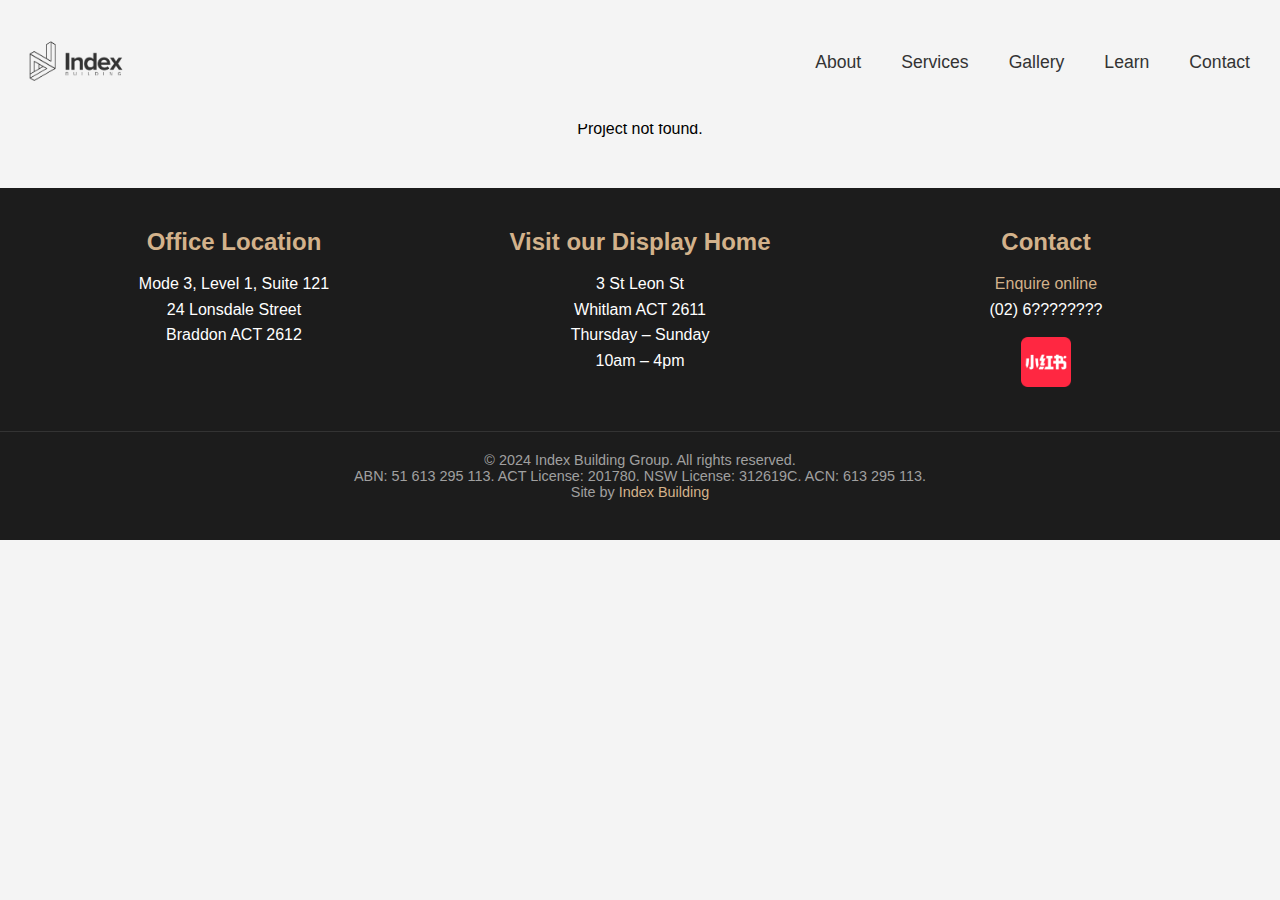
<file: project.html>
<!DOCTYPE html>
<html lang="en">
<head>
  <meta charset="UTF-8">
  <meta name="viewport" content="width=device-width, initial-scale=1.0">
  <title>Gallery - Index Building</title>
  <link rel="stylesheet" href="css/style.css">
  <script src="jquery-3.1.1.min.js"></script>
  <script src="js/script.js"></script>
  <script src="js/galleryScript.js"></script>
  <script>
    function toggleMenu() {
  const navLinks = document.querySelector('.nav-links');
  const menuIcon = document.querySelector('.menu-icon');
  navLinks.classList.toggle('active');

  // Toggle between hamburger and close icon
  if (navLinks.classList.contains('active')) {
      menuIcon.innerHTML = '&times;'; // Close icon
  } else {
      menuIcon.innerHTML = '&#9776;'; // Hamburger icon
  }
}
  </script>

</head>
<body>
  <header>
    <nav class="navbar">
        <div class="container">
            <a href="index.html" class="logo">
                <img src="images/logo.png" alt="Index Building Logo" class="logo-img">
            </a>           
            <ul class="nav-links">
                <li><a href="about.html">About</a></li>
                <li><a href="services.html">Services</a></li>
                <li><a href="gallery.html">Gallery</a></li>
                <li><a href="learn.html">Learn</a></li>
                <li><a href="contact.html">Contact</a></li>
            </ul>
            <div class="menu-icon" onclick="toggleMenu()">&#9776;</div>
        </div>
    </nav>
 </header>

  <section id="project-page" class="project-page">
    
  </section>



 
     <!-- Footer Section -->
     <footer class="footer">
      <div class="footer-container">
          <div class="footer-section">
              <h3>Office Location</h3>
              <p>Mode 3, Level 1, Suite 121<br>
                 24 Lonsdale Street<br>
                 Braddon ACT 2612</p>
          </div>
  
          <div class="footer-section">
              <h3>Visit our Display Home</h3>
              <p>3 St Leon St<br>
                 Whitlam ACT 2611<br>
                 Thursday – Sunday<br>
                 10am – 4pm</p>
          </div>
  
          <div class="footer-section">
              <h3>Contact</h3>
              <p><a href="mailto:info@example.com">Enquire online</a><br>
                 (02) 6????????</p>
              <div class="social-icons">
                  <a href="https://www.xiaohongshu.com/user/profile/6107e65e0000000001001864" target="_blank">
                      <img src="images/XiaohongshuLOGO.png" alt="xhs"  style="width:50px; height:auto;">
              </a>		
              </div>
          </div>
      </div>
  
      <div class="footer-bottom">
          <p>&copy; 2024 Index Building Group. All rights reserved.<br>
             ABN: 51 613 295 113. ACT License: 201780. NSW License: 312619C. ACN: 613 295 113.</p>
          <p>Site by <a href="#">Index Building</a></p>
      </div>
  </footer>
</body>
</html>
</file>
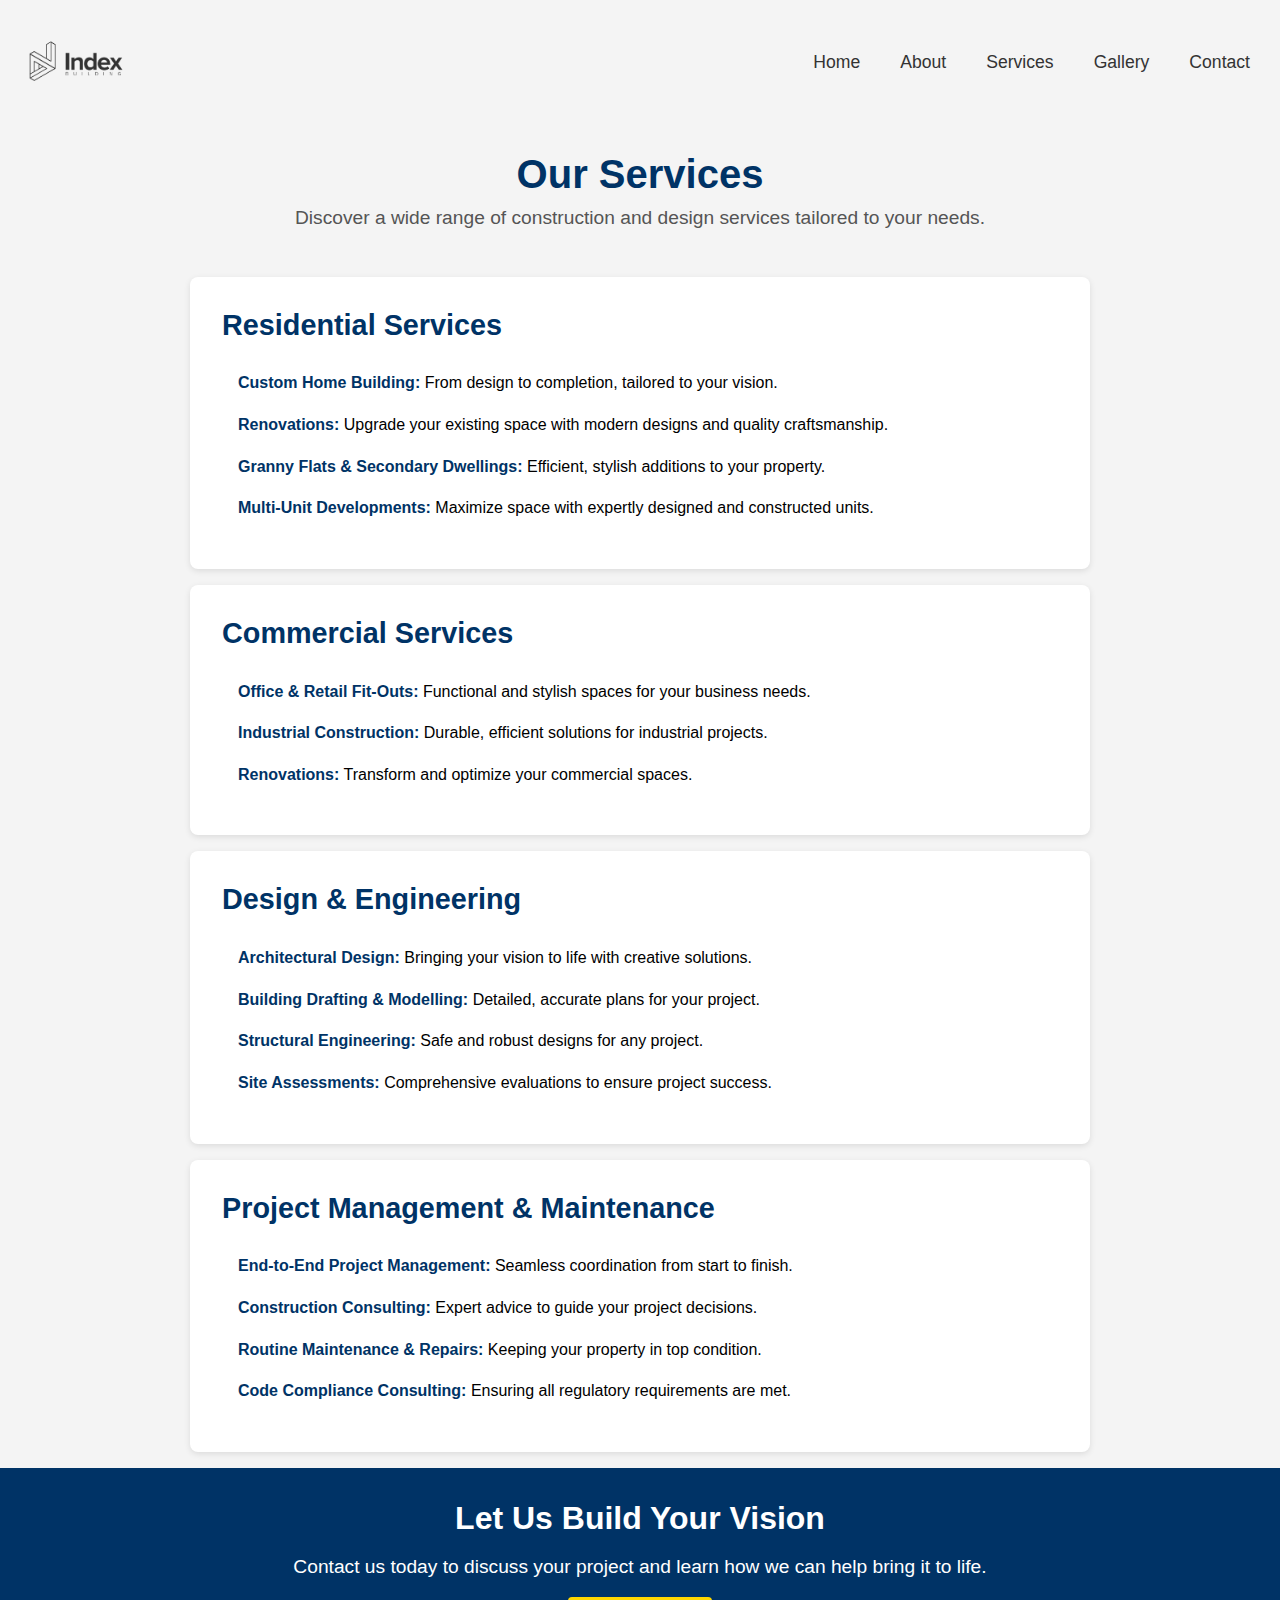
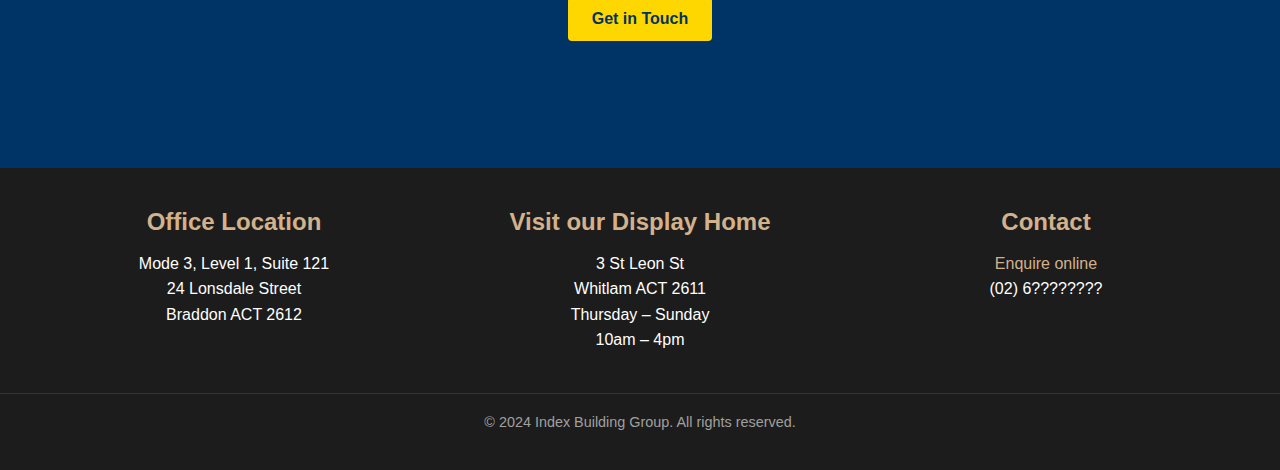
<file: service.html>
<!DOCTYPE html>
<html lang="en">
<head>
    <meta charset="UTF-8">
    <meta name="viewport" content="width=device-width, initial-scale=1.0">
    <title>Our Services - Index Building Group</title>
    <link rel="stylesheet" href="css/style.css">
    <script>
        function toggleMenu() {
      const navLinks = document.querySelector('.nav-links');
      const menuIcon = document.querySelector('.menu-icon');
      navLinks.classList.toggle('active');
    
      // Toggle between hamburger and close icon
      if (navLinks.classList.contains('active')) {
          menuIcon.innerHTML = '&times;'; // Close icon
      } else {
          menuIcon.innerHTML = '&#9776;'; // Hamburger icon
      }
    }
      </script>
</head>
<body>

<header>
    <nav class="navbar">
        <div class="container">
            <a href="index.html" class="logo">
                <img src="images/logo.png" alt="Index Building Logo" class="logo-img">
            </a>           
            <ul class="nav-links">
                <li><a href="index.html">Home</a></li>
                <li><a href="about.html">About</a></li>
                <li><a href="service.html" class="active">Services</a></li>
                <li><a href="gallery.html">Gallery</a></li>
                <li><a href="contact.html">Contact</a></li>
            </ul>
            <div class="menu-icon" onclick="toggleMenu()">&#9776;</div>
        </div>
    </nav>
</header>

<section class="services-page">
    <div class="services-header">
        <h1>Our Services</h1>
        <p>Discover a wide range of construction and design services tailored to your needs.</p>
    </div>

    <!-- Residential Services -->
    <div class="service-category">
        <h2>Residential Services</h2>
        <ul>
            <li><strong>Custom Home Building:</strong> From design to completion, tailored to your vision.</li>
            <li><strong>Renovations:</strong> Upgrade your existing space with modern designs and quality craftsmanship.</li>
            <li><strong>Granny Flats & Secondary Dwellings:</strong> Efficient, stylish additions to your property.</li>
            <li><strong>Multi-Unit Developments:</strong> Maximize space with expertly designed and constructed units.</li>
        </ul>
    </div>

    <!-- Commercial Services -->
    <div class="service-category">
        <h2>Commercial Services</h2>
        <ul>
            <li><strong>Office & Retail Fit-Outs:</strong> Functional and stylish spaces for your business needs.</li>
            <li><strong>Industrial Construction:</strong> Durable, efficient solutions for industrial projects.</li>
            <li><strong>Renovations:</strong> Transform and optimize your commercial spaces.</li>
        </ul>
    </div>

    <!-- Design & Engineering Services -->
    <div class="service-category">
        <h2>Design & Engineering</h2>
        <ul>
            <li><strong>Architectural Design:</strong> Bringing your vision to life with creative solutions.</li>
            <li><strong>Building Drafting & Modelling:</strong> Detailed, accurate plans for your project.</li>
            <li><strong>Structural Engineering:</strong> Safe and robust designs for any project.</li>
            <li><strong>Site Assessments:</strong> Comprehensive evaluations to ensure project success.</li>
        </ul>
    </div>

    <!-- Project Management & Maintenance -->
    <div class="service-category">
        <h2>Project Management & Maintenance</h2>
        <ul>
            <li><strong>End-to-End Project Management:</strong> Seamless coordination from start to finish.</li>
            <li><strong>Construction Consulting:</strong> Expert advice to guide your project decisions.</li>
            <li><strong>Routine Maintenance & Repairs:</strong> Keeping your property in top condition.</li>
            <li><strong>Code Compliance Consulting:</strong> Ensuring all regulatory requirements are met.</li>
        </ul>
    </div>

    <!-- Call to Action -->
    <div class="services-cta">
        <h2>Let Us Build Your Vision</h2>
        <p>Contact us today to discuss your project and learn how we can help bring it to life.</p>
        <a href="contact.html" class="cta-button">Get in Touch</a>
    </div>
</section>

<footer class="footer">
    <div class="footer-container">
        <div class="footer-section">
            <h3>Office Location</h3>
            <p>Mode 3, Level 1, Suite 121<br>
               24 Lonsdale Street<br>
               Braddon ACT 2612</p>
        </div>
        <div class="footer-section">
            <h3>Visit our Display Home</h3>
            <p>3 St Leon St<br>
               Whitlam ACT 2611<br>
               Thursday – Sunday<br>
               10am – 4pm</p>
        </div>
        <div class="footer-section">
            <h3>Contact</h3>
            <p><a href="mailto:info@example.com">Enquire online</a><br>
               (02) 6????????</p>
        </div>
    </div>
    <div class="footer-bottom">
        <p>&copy; 2024 Index Building Group. All rights reserved.</p>
    </div>
</footer>

</body>
</html>
</file>
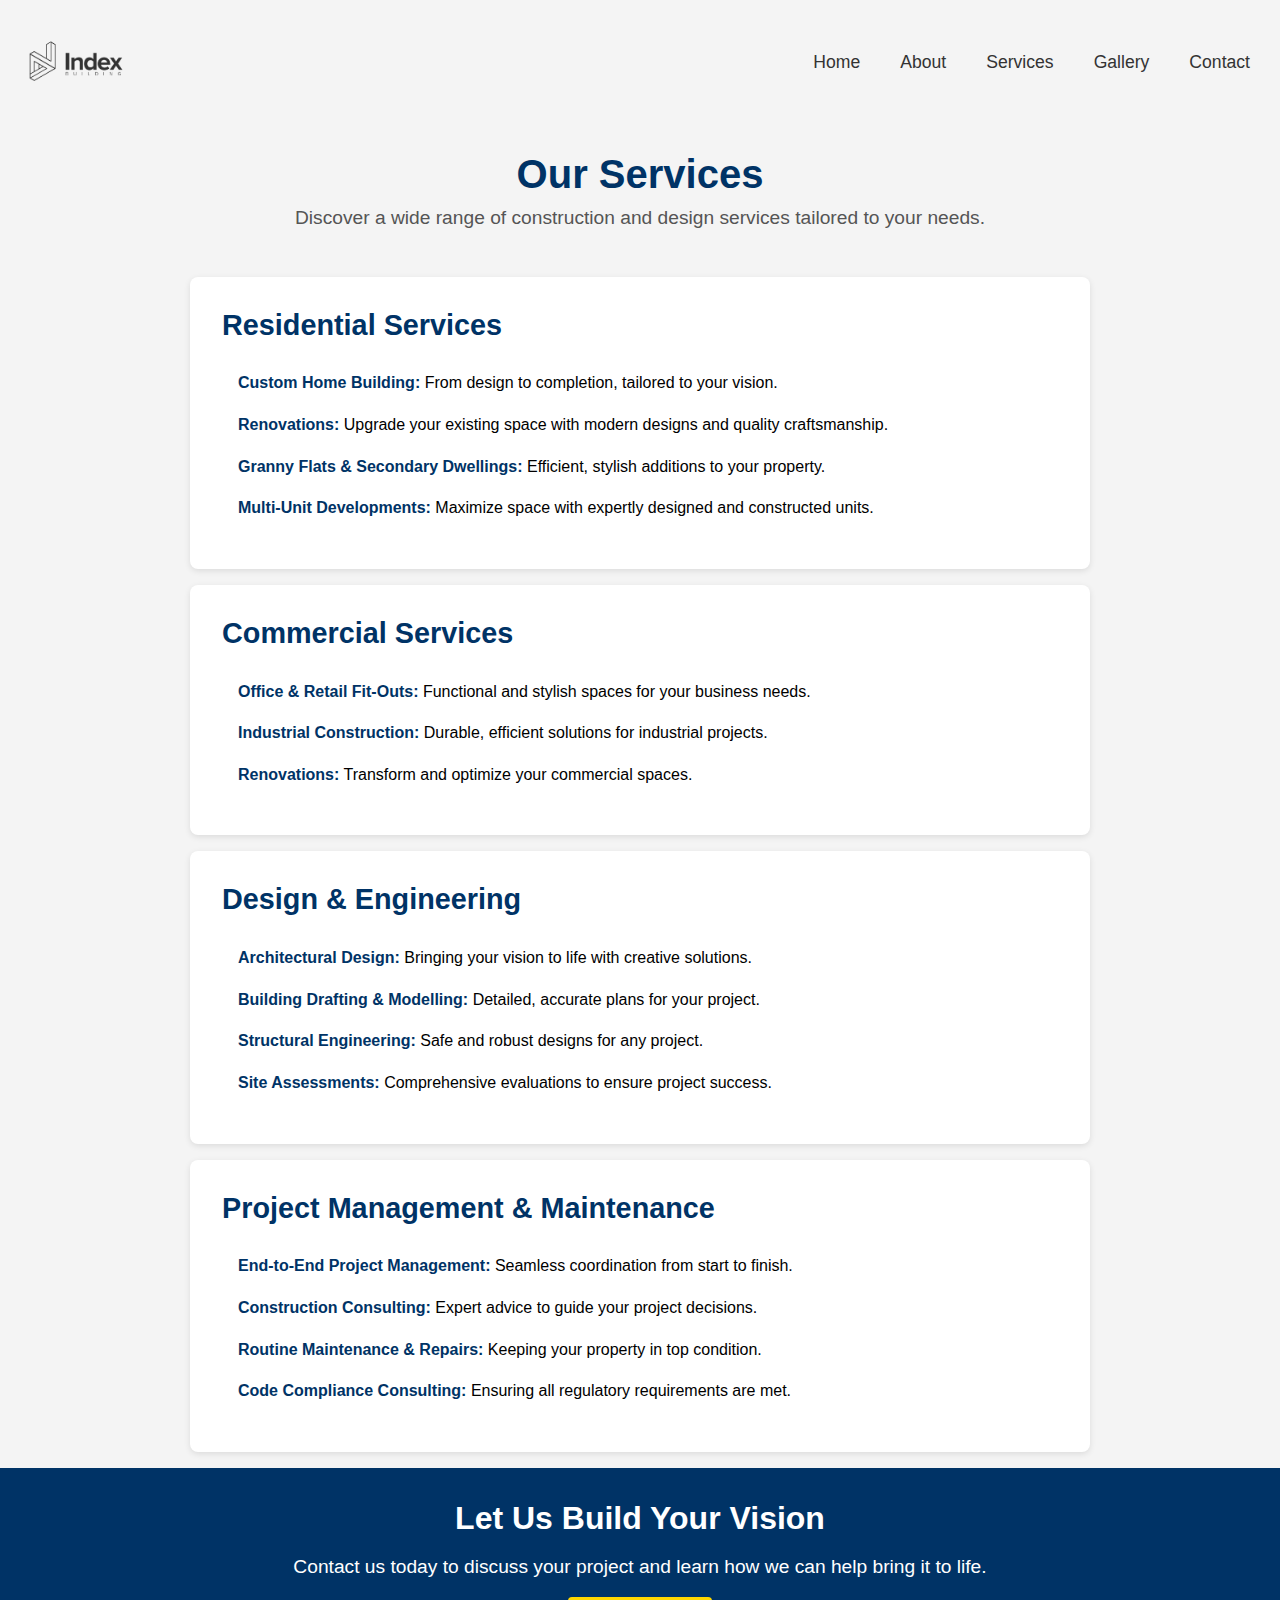
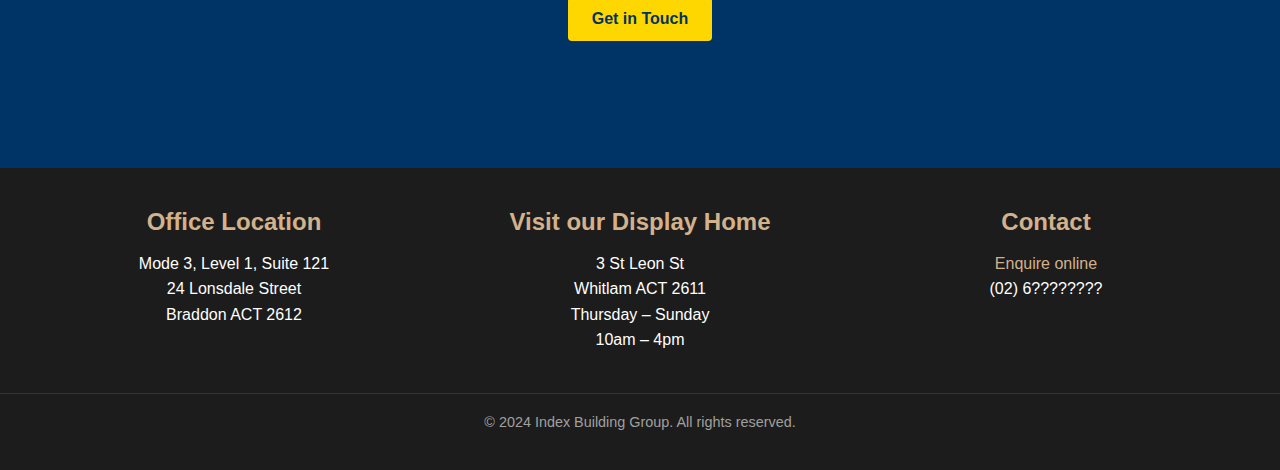
<file: services.html>
<!DOCTYPE html>
<html lang="en">
<head>
    <meta charset="UTF-8">
    <meta name="viewport" content="width=device-width, initial-scale=1.0">
    <title>Our Services - Index Building Group</title>
    <link rel="stylesheet" href="css/style.css">
    <script>
        function toggleMenu() {
      const navLinks = document.querySelector('.nav-links');
      const menuIcon = document.querySelector('.menu-icon');
      navLinks.classList.toggle('active');
    
      // Toggle between hamburger and close icon
      if (navLinks.classList.contains('active')) {
          menuIcon.innerHTML = '&times;'; // Close icon
      } else {
          menuIcon.innerHTML = '&#9776;'; // Hamburger icon
      }
    }
      </script>
</head>
<body>

<header>
    <nav class="navbar">
        <div class="container">
            <a href="index.html" class="logo">
                <img src="images/logo.png" alt="Index Building Logo" class="logo-img">
            </a>           
            <ul class="nav-links">
                <li><a href="index.html">Home</a></li>
                <li><a href="about.html">About</a></li>
                <li><a href="services.html" class="active">Services</a></li>
                <li><a href="gallery.html">Gallery</a></li>
                <li><a href="contact.html">Contact</a></li>
            </ul>
            <div class="menu-icon" onclick="toggleMenu()">&#9776;</div>
        </div>
    </nav>
</header>

<section class="services-page">
    <div class="services-header">
        <h1>Our Services</h1>
        <p>Discover a wide range of construction and design services tailored to your needs.</p>
    </div>

    <!-- Residential Services -->
    <div class="service-category">
        <h2>Residential Services</h2>
        <ul>
            <li><strong>Custom Home Building:</strong> From design to completion, tailored to your vision.</li>
            <li><strong>Renovations:</strong> Upgrade your existing space with modern designs and quality craftsmanship.</li>
            <li><strong>Granny Flats & Secondary Dwellings:</strong> Efficient, stylish additions to your property.</li>
            <li><strong>Multi-Unit Developments:</strong> Maximize space with expertly designed and constructed units.</li>
        </ul>
    </div>

    <!-- Commercial Services -->
    <div class="service-category">
        <h2>Commercial Services</h2>
        <ul>
            <li><strong>Office & Retail Fit-Outs:</strong> Functional and stylish spaces for your business needs.</li>
            <li><strong>Industrial Construction:</strong> Durable, efficient solutions for industrial projects.</li>
            <li><strong>Renovations:</strong> Transform and optimize your commercial spaces.</li>
        </ul>
    </div>

    <!-- Design & Engineering Services -->
    <div class="service-category">
        <h2>Design & Engineering</h2>
        <ul>
            <li><strong>Architectural Design:</strong> Bringing your vision to life with creative solutions.</li>
            <li><strong>Building Drafting & Modelling:</strong> Detailed, accurate plans for your project.</li>
            <li><strong>Structural Engineering:</strong> Safe and robust designs for any project.</li>
            <li><strong>Site Assessments:</strong> Comprehensive evaluations to ensure project success.</li>
        </ul>
    </div>

    <!-- Project Management & Maintenance -->
    <div class="service-category">
        <h2>Project Management & Maintenance</h2>
        <ul>
            <li><strong>End-to-End Project Management:</strong> Seamless coordination from start to finish.</li>
            <li><strong>Construction Consulting:</strong> Expert advice to guide your project decisions.</li>
            <li><strong>Routine Maintenance & Repairs:</strong> Keeping your property in top condition.</li>
            <li><strong>Code Compliance Consulting:</strong> Ensuring all regulatory requirements are met.</li>
        </ul>
    </div>

    <!-- Call to Action -->
    <div class="services-cta">
        <h2>Let Us Build Your Vision</h2>
        <p>Contact us today to discuss your project and learn how we can help bring it to life.</p>
        <a href="contact.html" class="cta-button">Get in Touch</a>
    </div>
</section>

<footer class="footer">
    <div class="footer-container">
        <div class="footer-section">
            <h3>Office Location</h3>
            <p>Mode 3, Level 1, Suite 121<br>
               24 Lonsdale Street<br>
               Braddon ACT 2612</p>
        </div>
        <div class="footer-section">
            <h3>Visit our Display Home</h3>
            <p>3 St Leon St<br>
               Whitlam ACT 2611<br>
               Thursday – Sunday<br>
               10am – 4pm</p>
        </div>
        <div class="footer-section">
            <h3>Contact</h3>
            <p><a href="mailto:info@example.com">Enquire online</a><br>
               (02) 6????????</p>
        </div>
    </div>
    <div class="footer-bottom">
        <p>&copy; 2024 Index Building Group. All rights reserved.</p>
    </div>
</footer>

</body>
</html>
</file>
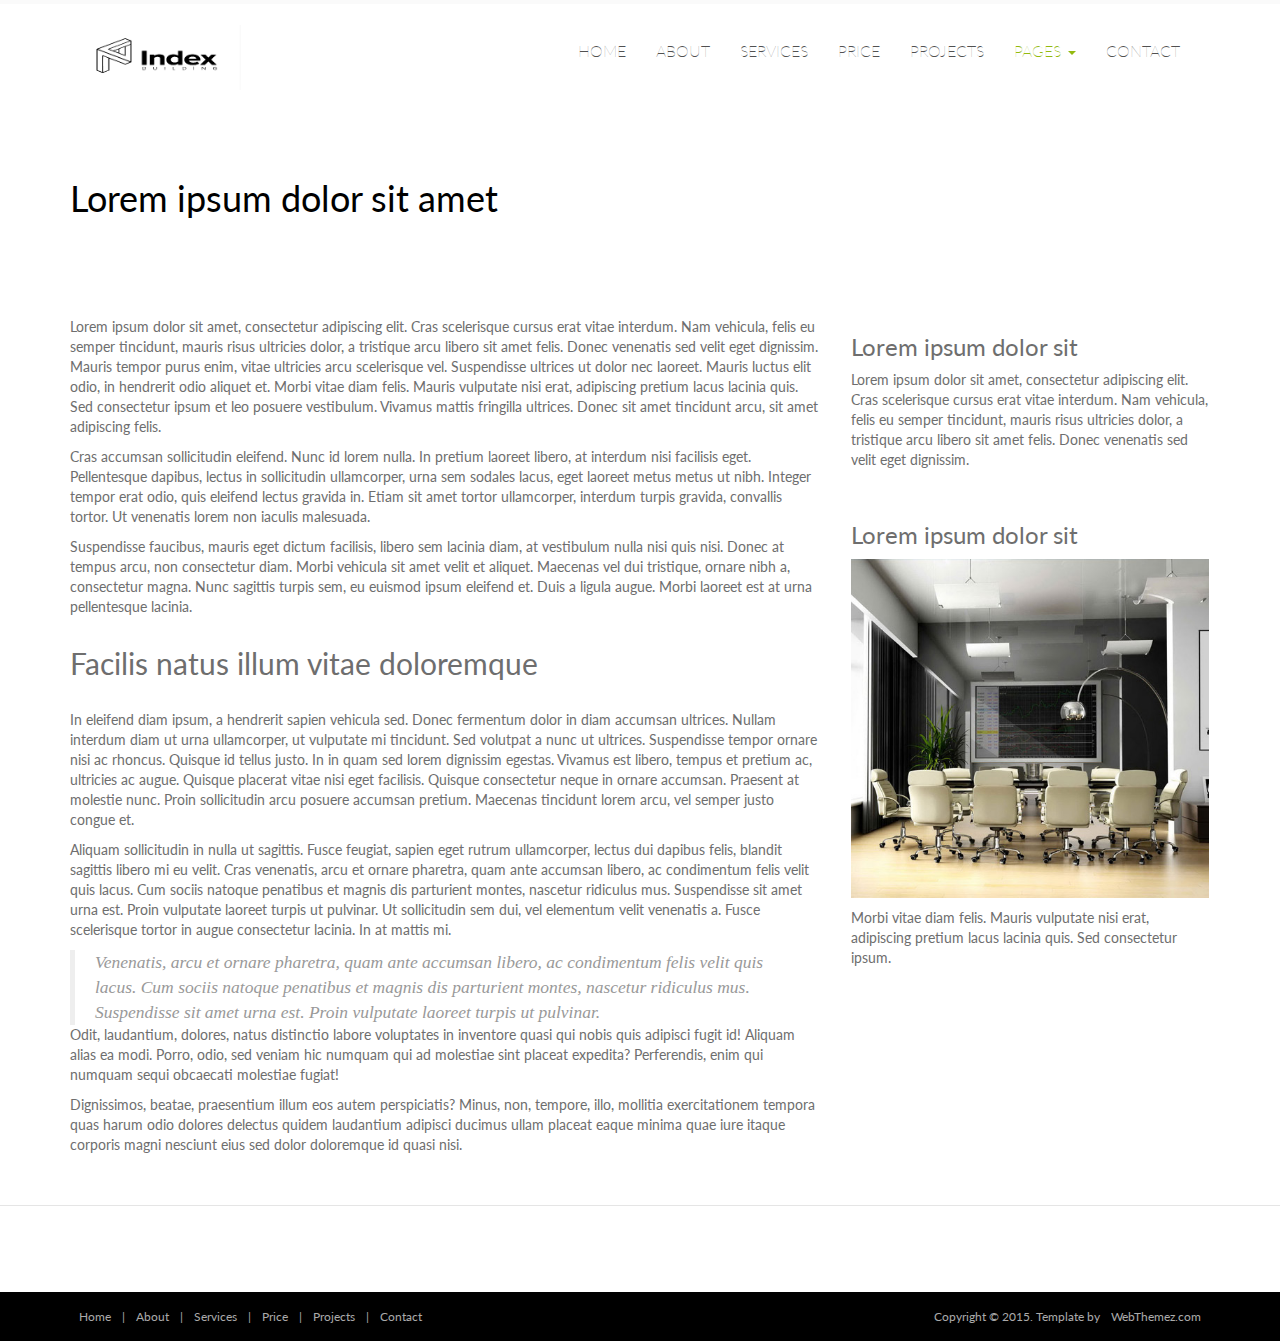
<file: sidebar-right.html>
<!--
Author: WebThemez
Author URL: http://webthemez.com
License: Creative Commons Attribution 3.0 Unported
License URL: http://creativecommons.org/licenses/by/3.0/
-->
<!DOCTYPE html>
<html lang="en">
<head>
	<meta charset="utf-8">
	<meta name="viewport" content="width=device-width, initial-scale=1.0">
	<meta name="description" content="Interior-Design-Responsive-Website-Templates-StyleInn">
	<meta name="author" content="webThemez.com">
	<title>Interior-Design-Responsive-Website-Templates-StyleInn</title>
	<link rel="favicon" href="assets/images/favicon.png">
	<link rel="stylesheet" media="screen" href="http://fonts.googleapis.com/css?family=Open+Sans:300,400,700">
	<link rel="stylesheet" href="assets/css/bootstrap.min.css">
	<link rel="stylesheet" href="assets/css/font-awesome.min.css">
	<!-- Custom styles-->
	<link rel="stylesheet" href="assets/css/bootstrap-theme.css" media="screen">
	<link rel="stylesheet" href="assets/css/style.css">
	<!-- HTML5 shim and Respond.js IE8 support of HTML5 elements and media queries -->
	<!--[if lt IE 9]>
	<script src="assets/js/html5shiv.js"></script>
	<script src="assets/js/respond.min.js"></script>
	<![endif]-->
</head>

<body>
	<!-- Fixed navbar -->
	<div class="navbar navbar-inverse">
		<div class="container">
			<div class="navbar-header">
				<!-- Button for smallest screens -->
				<button type="button" class="navbar-toggle" data-toggle="collapse" data-target=".navbar-collapse"><span class="icon-bar"></span><span class="icon-bar"></span><span class="icon-bar"></span></button>
				<a class="navbar-brand" href="index.html">
					<img src="assets/images/logo.png" alt="Techro HTML5 template"></a>
			</div>
			<div class="navbar-collapse collapse">
				<ul class="nav navbar-nav pull-right mainNav">
					<li><a href="index.html">Home</a></li>
					<li><a href="about.html">About</a></li>
					<li><a href="services.html">Services</a></li>
					<li><a href="price.html">Price</a></li>
					<li><a href="projects.html">Projects</a></li>
					<li class="dropdown active">
						<a href="#" class="dropdown-toggle" data-toggle="dropdown">Pages <b class="caret"></b></a>
						<ul class="dropdown-menu">
							<li><a href="sidebar-right.html">Right Sidebar</a></li>
							<li><a href="#">Dummy Link1</a></li>
							<li><a href="#">Dummy Link2</a></li>
							<li><a href="#">Dummy Link3</a></li>
						</ul>
					</li>
					<li><a href="contact.html">Contact</a></li>
				</ul>
			</div>
			<!--/.nav-collapse -->
		</div>
	</div>
	<!-- /.navbar -->

	<header id="head" class="secondary">
		<div class="container">
			<div class="row">
				<div class="col-sm-8">
					<h1>Lorem ipsum dolor sit amet</h1>
				</div>
			</div>
		</div>
	</header>

	<!-- container -->
	<section class="container">

		<div class="row">

			<!-- Article main content -->
			<article class="col-md-8 maincontent">
				<br />
				<br />
				<p>Lorem ipsum dolor sit amet, consectetur adipiscing elit. Cras scelerisque cursus erat vitae interdum. Nam vehicula, felis eu semper tincidunt, mauris risus ultricies dolor, a tristique arcu libero sit amet felis. Donec venenatis sed velit eget dignissim. Mauris tempor purus enim, vitae ultricies arcu scelerisque vel. Suspendisse ultrices ut dolor nec laoreet. Mauris luctus elit odio, in hendrerit odio aliquet et. Morbi vitae diam felis. Mauris vulputate nisi erat, adipiscing pretium lacus lacinia quis. Sed consectetur ipsum et leo posuere vestibulum. Vivamus mattis fringilla ultrices. Donec sit amet tincidunt arcu, sit amet adipiscing felis.</p>

				<p>Cras accumsan sollicitudin eleifend. Nunc id lorem nulla. In pretium laoreet libero, at interdum nisi facilisis eget. Pellentesque dapibus, lectus in sollicitudin ullamcorper, urna sem sodales lacus, eget laoreet metus metus ut nibh. Integer tempor erat odio, quis eleifend lectus gravida in. Etiam sit amet tortor ullamcorper, interdum turpis gravida, convallis tortor. Ut venenatis lorem non iaculis malesuada.</p>

				<p>Suspendisse faucibus, mauris eget dictum facilisis, libero sem lacinia diam, at vestibulum nulla nisi quis nisi. Donec at tempus arcu, non consectetur diam. Morbi vehicula sit amet velit et aliquet. Maecenas vel dui tristique, ornare nibh a, consectetur magna. Nunc sagittis turpis sem, eu euismod ipsum eleifend et. Duis a ligula augue. Morbi laoreet est at urna pellentesque lacinia.</p>

				<h2>Facilis natus illum vitae doloremque</h2>
				<p>In eleifend diam ipsum, a hendrerit sapien vehicula sed. Donec fermentum dolor in diam accumsan ultrices. Nullam interdum diam ut urna ullamcorper, ut vulputate mi tincidunt. Sed volutpat a nunc ut ultrices. Suspendisse tempor ornare nisi ac rhoncus. Quisque id tellus justo. In in quam sed lorem dignissim egestas. Vivamus est libero, tempus et pretium ac, ultricies ac augue. Quisque placerat vitae nisi eget facilisis. Quisque consectetur neque in ornare accumsan. Praesent at molestie nunc. Proin sollicitudin arcu posuere accumsan pretium. Maecenas tincidunt lorem arcu, vel semper justo congue et.</p>

				<p>Aliquam sollicitudin in nulla ut sagittis. Fusce feugiat, sapien eget rutrum ullamcorper, lectus dui dapibus felis, blandit sagittis libero mi eu velit. Cras venenatis, arcu et ornare pharetra, quam ante accumsan libero, ac condimentum felis velit quis lacus. Cum sociis natoque penatibus et magnis dis parturient montes, nascetur ridiculus mus. Suspendisse sit amet urna est. Proin vulputate laoreet turpis ut pulvinar. Ut sollicitudin sem dui, vel elementum velit venenatis a. Fusce scelerisque tortor in augue consectetur lacinia. In at mattis mi.</p>

				<blockquote>Venenatis, arcu et ornare pharetra, quam ante accumsan libero, ac condimentum felis velit quis lacus. Cum sociis natoque penatibus et magnis dis parturient montes, nascetur ridiculus mus. Suspendisse sit amet urna est. Proin vulputate laoreet turpis ut pulvinar.</blockquote>
				<p>Odit, laudantium, dolores, natus distinctio labore voluptates in inventore quasi qui nobis quis adipisci fugit id! Aliquam alias ea modi. Porro, odio, sed veniam hic numquam qui ad molestiae sint placeat expedita? Perferendis, enim qui numquam sequi obcaecati molestiae fugiat!</p>
				<p>Dignissimos, beatae, praesentium illum eos autem perspiciatis? Minus, non, tempore, illo, mollitia exercitationem tempora quas harum odio dolores delectus quidem laudantium adipisci ducimus ullam placeat eaque minima quae iure itaque corporis magni nesciunt eius sed dolor doloremque id quasi nisi.</p>
			</article>
			<!-- /Article -->

			<!-- Sidebar -->
			<aside class="col-md-4 sidebar sidebar-right">

				<div class="row panel">
					<div class="col-xs-12">
						<h3>Lorem ipsum dolor sit</h3>
						<p>Lorem ipsum dolor sit amet, consectetur adipiscing elit. Cras scelerisque cursus erat vitae interdum. Nam vehicula, felis eu semper tincidunt, mauris risus ultricies dolor, a tristique arcu libero sit amet felis. Donec venenatis sed velit eget dignissim.</p>
					</div>
				</div>
				<div class="row panel">
					<div class="col-xs-12">
						<h3>Lorem ipsum dolor sit</h3>
						<p>
							<img src="assets/images/1.jpg" alt="">
						</p>
						<p>Morbi vitae diam felis. Mauris vulputate nisi erat, adipiscing pretium lacus lacinia quis. Sed consectetur ipsum.</p>
					</div>
				</div>

			</aside>
			<!-- /Sidebar -->

		</div>
	</section>
	<!-- /container -->

	<footer id="footer">
		<div class="container">
			<div class="social text-center">
				<a href="#"><i class="fa fa-twitter"></i></a>
				<a href="#"><i class="fa fa-facebook"></i></a>
				<a href="#"><i class="fa fa-dribbble"></i></a>
				<a href="#"><i class="fa fa-flickr"></i></a>
				<a href="#"><i class="fa fa-github"></i></a>
			</div>

			<div class="clear"></div>
			<!--CLEAR FLOATS-->
		</div>
		<div class="footer2">
			<div class="container">
				<div class="row">

					<div class="col-md-6 panel">
						<div class="panel-body">
							<p class="simplenav">
								<a href="index.html">Home</a> | 
								<a href="about.html">About</a> |
								<a href="services.html">Services</a> |
								<a href="price.html">Price</a> |
								<a href="projects.html">Projects</a> |
								<a href="contact.html">Contact</a>
							</p>
						</div>
					</div>

					<div class="col-md-6 panel">
						<div class="panel-body">
							<p class="text-right">
								Copyright &copy; 2015. Template by <a href="http://webthemez.com/" rel="develop">WebThemez.com</a>
							</p>
						</div>
					</div>

				</div>
				<!-- /row of panels -->
			</div>
		</div>
	</footer>


	<!-- JavaScript libs are placed at the end of the document so the pages load faster -->
	<script src="http://ajax.googleapis.com/ajax/libs/jquery/1.10.2/jquery.min.js"></script>
	<script src="http://netdna.bootstrapcdn.com/bootstrap/3.0.0/js/bootstrap.min.js"></script>
	<script src="assets/js/custom.js"></script>
</body>
</html>
</file>
<file: css/style.css>
* {
  margin: 0;
  padding: 0;
  list-style-type: none;
  box-sizing: border-box; /* Added for consistent box sizing */
}

body {
  background-color: #f4f4f4;
  font-family: Arial, sans-serif;
}

/* Navbar */
.navbar {
  position: fixed;
  top: 0; /* 顶部对齐 */
    left: 0;
    width: 100%; /* 全宽 */
    z-index: 1000; /* 保证导航栏在页面的其他元素上层 */
  background-color: #f4f4f4;
  padding: 10px 20px;
}

.navbar .container {
  display: flex;
  justify-content: space-between;
  align-items: center;
}

.navbar .logo {
  text-decoration: none;
}

.logo-img {
  height: 100px; /* Reduced size for a more balanced look */
  width: auto;
}

.navbar .nav-links {
  display: flex;
  list-style: none;
}

.navbar .nav-links li {
  margin-left: 20px;
}

.navbar .nav-links a {
  text-decoration: none;
  font-size: 1.1rem;
  font-weight: 500;
  color: #333;
  padding: 0 10px;
  transition: color 0.3s ease;
  position: relative;
}

.navbar .nav-links a::after {
  content: "";
  position: absolute;
  left: 0;
  bottom: -2px;
  width: 0;
  height: 2px;
  background-color: #3498db;
  transition: width 0.3s ease;
}

.navbar .nav-links a:hover {
  color: #3498db;
}

.navbar .nav-links a:hover::after {
  width: 100%;
}

.menu-icon {
  display: none;
  font-size: 3rem;
  cursor: pointer;
}

/* Full-Screen Video Section */
.fullscreen-video {
  position: relative;
  width: 100vw;
  height: 100vh;
  overflow: hidden;
}

.background-video {
  position: absolute;
  top: 50%;
  left: 50%;
  min-width: 100%;
  min-height: 100%;
  transform: translate(-50%, -50%);
  object-fit: cover;
  z-index: 1;
}

.overlay-text {
  position: absolute;
  top: 50%;
  left: 50%;
  transform: translate(-50%, -50%);
  color: white;
  text-align: center;
  z-index: 2;
  width: 80%;
}

.overlay-text h2 {
  font-size: 3rem;
  margin-bottom: 20px;
}

/* Services Section */
.services {
  background-color: #f4f4f4;
  padding: 50px 20px;
  text-align: center;
}

.services h2 {
  font-size: 36px;
  margin-bottom: 40px;
  color: #333;
}

.service-cards {
  display: flex;
  justify-content: center;
  gap: 50px;
  flex-wrap: wrap;
}

.service-card {
  background-color: #fff;
  padding: 20px;
  width: 300px;
  text-align: center;
  border-radius: 8px;
  box-shadow: 0 4px 8px rgba(0, 0, 0, 0.1);
}

.service-card h3 {
  font-size: 24px;
  margin-bottom: 15px;
  color: #333;
}

.service-card p {
  font-size: 16px;
  color: #666;
  margin-bottom: 20px;
}

.service-card .button {
  display: inline-block;
  background-color: #000;
  color: #fff;
  padding: 10px 20px;
  border-radius: 50px;
  text-decoration: none;
  font-size: 14px;
  font-weight: bold;
  transition: background-color 0.3s;
}

.service-card .button:hover {
  background-color: #333;
}

/* Banner */
.banner {
  width: 100%;
  position: relative;
  overflow: hidden;
}

.banner ul {
  position: absolute;
}

.banner ul li {
  width: 100%;
  height: 560px;
  float: left;
  background: no-repeat center center;
}

.banner ol {
  height: 20px;
  background: rgba(0, 0, 0, 0.5);
  position: absolute;
  left: 50%;
  bottom: 30px;
  padding: 0 10px;
  border-radius: 10px;
}

.banner ol li {
  width: 10px;
  height: 10px;
  float: left;
  margin: 5px;
  background: rgba(255, 255, 255, 0.5);
  border-radius: 50%;
  cursor: pointer;
}

.banner ol .current {
  background: rgba(255, 255, 255, 1);
}

.banner .left, .banner .right {
  width: 58px;
  height: 120px;
  position: absolute;
  top: 50%;
  margin-top: -60px;
  cursor: pointer;
  border-radius: 5px;
  background-color: rgba(0, 0, 0, 0.31);
}

.banner .left {
  left: 60px;
}

.banner .right {
  right: 60px;
}

/* Footer */
.footer {
  background-color: #1c1c1c;
  color: #d3b28b;
  padding: 40px 0;
  text-align: center;
}

.footer-container {
  display: flex;
  justify-content: space-between;
  align-items: flex-start;
  max-width: 1200px;
  margin: 0 auto;
  margin-top: auto;
  padding: 0 20px;
}

.footer-section {
  width: 30%;
}

.footer-section h3 {
  font-size: 1.5rem;
  margin-bottom: 15px;
  color: #d3b28b;
}

.footer-section p {
  font-size: 1rem;
  line-height: 1.6;
  color: #ffffff;
}

.footer-section a {
  color: #d3b28b;
  text-decoration: none;
}

.footer-section a:hover {
  text-decoration: underline;
}

.social-icons {
  margin-top: 15px;
}

.social-icons a {
  margin: 0 10px;
  display: inline-block;
}

.social-icons img {
  width: 30px;
  height: 30px;
}

.footer-bottom {
  margin-top: 40px;
  border-top: 1px solid #333;
  padding-top: 20px;
  font-size: 0.9rem;
  color: #a0a0a0;
}

.footer-bottom a {
  color: #d3b28b;
  text-decoration: none;
}

.footer-bottom a:hover {
  text-decoration: underline;
}

/* Introduction Section */
.introduction {
  background-color: #f4f4f4;
  padding: 50px 20px;
  display: flex;
  justify-content: space-between;
  align-items: center;
}

.intro-text {
  width: 50%;
  padding-right: 20px;
}

.intro-text h2 {
  font-size: 3rem;
  margin-bottom: 20px;
}

.intro-text p {
  font-size: 1.2rem;
  line-height: 1.6;
}

.intro-images {
  width: 45%;
  display: flex;
  flex-direction: column;
  gap: 20px;
}

.intro-images img {
  width: 100%;
  height: auto;
  border-radius: 8px;
  object-fit: cover;
}

/* Contact Section */
.contact {
  background-color: #f4f4f4;
  padding: 50px 20px;
  display: flex;
  flex-wrap: wrap;
  gap: 40px;
  justify-content: center;
  align-items: flex-start;
}

.contact-info {
  flex: 1 1 40%;
  max-width: 500px;
  text-align: left;
}

.contact-info h2 {
  font-size: 36px;
  margin-bottom: 20px;
  color: #333;
}

.contact-info p {
  font-size: 16px;
  color: #666;
  margin-bottom: 20px;
}

.contact-info img {
  width: 100%;
  height: auto;
  border-radius: 8px;
  box-shadow: 0 4px 8px rgba(0, 0, 0, 0.1);
}

.contact-form {
  flex: 1 1 40%;
  max-width: 500px;
}

.contact-form label {
  font-size: 14px;
  color: #666;
  margin-bottom: 5px;
  display: inline-block;
}

.contact-form span {
  font-size: 12px;
  color: #999;
}

.name-inputs {
  display: flex;
  gap: 10px;
  margin-bottom: 15px;
}

.contact-form input[type="text"],
.contact-form input[type="email"],
.contact-form input[type="tel"],
.contact-form select,
.contact-form textarea {
  width: 100%;
  padding: 10px;
  font-size: 14px;
  border: 1px solid #ccc;
  border-radius: 25px;
  margin-bottom: 15px;
}

.contact-form select {
  -webkit-appearance: none;
  -moz-appearance: none;
  appearance: none;
}

.contact-form textarea {
  height: 100px;
  resize: vertical;
}
.contact-form .name-group {
  display: flex;
  gap: 10px;
  margin-bottom: 15px;
}

.contact-form .name-group div {
  flex: 1; /* Ensures equal spacing for name and email fields */
}

.contact-form .phone-group,
.contact-form .message-group {
  margin-bottom: 15px; /* Adds spacing between fields */
}

.contact-form label {
  display: block;
  font-size: 14px;
  color: #666;
  margin-bottom: 5px;
}

.contact-form input,
.contact-form textarea {
  width: 100%;
  padding: 10px;
  font-size: 16px;
  border: 1px solid #ccc;
  border-radius: 8px;
  box-sizing: border-box;
}

.contact-form textarea {
  resize: vertical;
}

.submit-button {
  background-color: #3498db;
  color: #fff;
  padding: 10px 20px;
  font-size: 16px;
  border: none;
  border-radius: 8px;
  cursor: pointer;
  text-transform: uppercase;
}

.submit-button:hover {
  background-color: #217dbb;
}

.submit-button {
  background-color: #000;
  color: #fff;
  padding: 10px 20px;
  border: none;
  border-radius: 50px;
  font-size: 16px;
  font-weight: bold;
  cursor: pointer;
  width: 100%;
  text-align: center;
}

.submit-button:hover {
  background-color: #333;
}

/* Fade-In Effect */
.fade {
  opacity: 0;
  transition: opacity 1.5s ease-in-out;
}

.fade-in {
  opacity: 1;
}

@media (max-width: 1024px) {
  header {
    position: fixed;
    top: 0;
    left: 0;
    width: 100%;
    z-index: 9999; /* 提高 z-index 确保在最前面 */
    background-color:  #f4f4f4; /* 背景色稍透明 */
    padding: 50px 100px;
    box-shadow: 0 2px 4px rgba(0, 0, 0, 0.1); /* 增加分离感的阴影 */
}
  .navbar .nav-links {
    display: none; /* Hide nav links by default on mobile */
    flex-direction: column;
    justify-content: center;
    align-items: center;
    position: fixed;
    top: 0;
    left: 0;
    width: 100%;
    height: 100%;
    background-color: #f4f4f4;
    z-index: 1000;
    
}

.navbar .nav-links.active {
    display: flex; /* Show nav links when .active is added */
}

.navbar .nav-links li {
    margin: 20px 0;
}

.navbar .nav-links a {
    font-size: 1.5rem;
    color: #333;
}

.menu-icon {
    display: block; /* Show menu icon on mobile */
    cursor: pointer;
    position: absolute;
    top: 50px;
    right: 20px;
    font-size: 2rem;
    z-index: 1001; /* Keep above the nav-links */
}

.logo {
    position: absolute;
    top: 20px;
    left: 20px;
    z-index: 1001; /* Keep logo visible above nav-links */
}

.gallery-grid {
  grid-template-columns: repeat(auto-fit, minmax(200px, 1fr));
}


.gallery-item h3 {
  font-size: 16px;
}

.project-page {
  background-color: #f4f4f4;
  text-align: center;
  margin-top: calc(10px + var(--nav-height)); /* 留出10px的间距 */
}

}



/* .gallery {
  background-color: #f4f4f4;
  text-align: center;
  margin-top: calc(50px + var(--nav-height)); 
}

.gallery h1 {
  font-size: 2rem;
  margin-bottom: 20px;
}

.gallery-grid {
  display: grid;
  grid-template-columns: repeat(auto-fit, minmax(250px, 1fr));
  gap: 15px;
} */

/* Gallery 样式 */
/* Gallery 样式 */
.gallery {
  padding: 40px 20px;
  max-width: 1200px;
  margin: 0 auto;
  text-align: center;
  margin-top: calc(50px + var(--nav-height)); 
  background-color: #f4f4f4;
}

.gallery-grid {
  display: grid;
  grid-template-columns: repeat(auto-fit, minmax(250px, 1fr));
  gap: 20px;
}

.gallery h1 {
  margin-bottom: 20px; /* 设置标题和网格之间的间隔 */
}

.gallery-item {
  text-align: center;
  overflow: hidden;
}

.gallery-item a {
  text-decoration: none;
  color: inherit;
  display: block;
}

.gallery-item img {
  width: 100%;
  height: auto;
  display: block;
  border-radius: 10px;
  transition: transform 0.3s ease;
}

.gallery-item:hover img {
  transform: scale(1.05); /* 悬停时图片放大效果 */
}

.gallery-item h3 {
  margin-top: 10px;
  font-size: 18px;
  color: #333;
  text-align: center;
}


.project-page {
  background-color: #f4f4f4;
  text-align: center;
  margin-top: calc(50px + var(--nav-height)); /* 留出10px的间距 */;
  margin-bottom: 50px;

}


.gallery-item {
  background: #f9f9f9;
  border-radius: 8px;
  padding: 10px;
  box-shadow: 0 2px 4px rgba(0, 0, 0, 0.1);
  text-align: center;
}

.gallery-item img{
  width: 100%; /* 图片宽度适应容器 */
  height: 100%; /* 图片高度适应容器 */
  object-fit: cover; /* 确保图片以适合比例填充框框 */
  display: block;
}


.photo-grid-item {
  margin-top: 10px;
  display: flex;
  flex-wrap: wrap; /* 防止过窄的屏幕导致布局失衡 */
  align-items: center;
  gap: 15px;
}


/* 默认：图片在左，描述在右 */
.photo-grid-item img {
  width: 40%;
  height: auto;
  border-radius: 8px;
  box-shadow: 0 2px 4px rgba(0, 0, 0, 0.1);
  object-fit: cover;
  margin-left: 20px;
}

.photo-grid-item .photo-description {
  flex: 1;
  text-align: left;
  margin: 20px;
}

.photo-grid-item h3 {
  margin: 0 0 10px;
  font-size: 1.5em;
}

.photo-grid-item p {
  color: #777;
  margin: 0;
}

/* 奇数项：图片在右，描述在左 */
.photo-grid-item:nth-child(odd) {
  flex-direction: row-reverse;
   margin-right: 20px;
}


/*  Gallery Banner */
.gallery-banner {
  width: 100%;
  position: relative;
  overflow: hidden;
}

.gallery-banner ul {
  position: absolute;
}

.gallery-banner ul li {
  width: 100%;
  height: 560px;
  float: left;
  background: no-repeat center center;
}

.gallery-banner ol {
  height: 20px;
  background: rgba(0, 0, 0, 0.5);
  position: absolute;
  left: 50%;
  bottom: 30px;
  border-radius: 10px;
}

.gallery-banner ol li {
  width: 10px;
  height: 10px;
  float: left;
  margin: 5px;
  background: rgba(255, 255, 255, 0.5);
  border-radius: 50%;
  cursor: pointer;
}

.gallery-banner ol .current {
  background: rgba(255, 255, 255, 1);
}

.gallery-banner .left, .gallery-banner .right {
  width: 58px;
  height: 120px;
  position: absolute;
  top: 50%;
  margin-top: -60px;
  cursor: pointer;
  border-radius: 5px;
  background-color: rgba(0, 0, 0, 0.31);
}

.gallery-banner .left {
  left: 60px;
}

.gallery-banner .right {
  right: 60px;
}

:root {
  --nav-height: 70px; /* 根据实际导航栏高度调整 */
}



/*
contact page
*/
.contact-page {
  padding: 50px 20px;
  text-align: center;
  margin-top: calc(50px + var(--nav-height)); /* 留出10px的间距 */;

}

.contact-header {
  margin-bottom: 30px;
}

.contact-header h1 {
  font-size: 36px;
  margin-bottom: 10px;
  color: #333;
}

.contact-header p {
  font-size: 18px;
  color: #666;
}

.contact-content {
  display: flex;
  flex-wrap: wrap;
  gap: 40px;
  justify-content: center;
  align-items: flex-start;
}

.contact-form-section, .contact-info-section {
  flex: 1 1 45%;
  max-width: 500px;
}

.contact-form-section h2, .contact-info-section h2 {
  font-size: 28px;
  margin-bottom: 20px;
  color: #333;
}

.contact-form label {
  display: block;
  margin-bottom: 5px;
  font-size: 14px;
  color: #666;
}

.contact-form input, .contact-form textarea {
  width: 100%;
  padding: 10px;
  margin-bottom: 15px;
  font-size: 16px;
  border: 1px solid #ccc;
  border-radius: 8px;
}

.contact-form .submit-button {
  background-color: #3498db;
  color: #fff;
  padding: 10px 20px;
  font-size: 16px;
  border: none;
  border-radius: 8px;
  cursor: pointer;
}

.contact-form .submit-button:hover {
  background-color: #217dbb;
}

.map-container iframe {
  border-radius: 8px;
  box-shadow: 0 4px 8px rgba(0, 0, 0, 0.1);
}



/**sevice*/
.services-page{
  margin-top: calc(50px + var(--nav-height)); /* 留出10px的间距 */;

}
.services-header {
  text-align: center;
  background:#f4f4f4;;
  padding: 2em 1em;
}

.services-header h1 {
  font-size: 2.5rem;
  color: #003366;
}

.services-header p {
  font-size: 1.2rem;
  color: #555;
  margin-top: 0.5em;
}

/* Service Categories */
.service-category {
  background: #fff;
  margin: 1em auto;
  padding: 2em;
  max-width: 900px;
  box-shadow: 0px 2px 6px rgba(0, 0, 0, 0.1);
  border-radius: 8px;
}

.service-category h2 {
  font-size: 1.8rem;
  color: #003366;
  margin-bottom: 1em;
}

.service-category ul {
  list-style: none;
  padding-left: 1em;
}

.service-category li {
  margin-bottom: 1em;
  line-height: 1.6;
}

.service-category li strong {
  color: #003366;
}

/* Call to Action */
.services-cta {
  text-align: center;
  padding: 2em;
  background: #003366;
  color: #fff;
  height: 300px;
}

.services-cta h2 {
  font-size: 2rem;
}

.services-cta p {
  font-size: 1.2rem;
  margin: 1em 0;
}

.cta-button {
  display: inline-block;
  text-decoration: none;
  background: #ffd700;
  color: #003366;
  padding: 0.8em 1.5em;
  font-weight: bold;
  border-radius: 4px;
}

.cta-button:hover {
  background: #ffc107;
}
</file>
<file: assets/css/style.css>
/*
Author: WebThemez.com
Website: http://webthemez.com
Note: Please do not remove the footer backlink (webthemez.com)--(if you want to remove contact: webthemez@gmail.com)
Licence: Creative Commons Attribution 3.0** - http://creativecommons.org/licenses/by/3.0/
*/ 
@import url(http://fonts.googleapis.com/css?family=Lato:400,700);
body {
	font-family: 'Lato', sans-serif;
	font-weight: normal;
    color: #6E6E6E;
    
	background: #fff;
}
/*General*/
h1, h2, h3, h4, h5, h6 {
	font-weight: normal; 
}
h1, .h1, h2, .h2, h3, .h3 {
	margin-top: 30px;
}
h2 {
	margin: 30px 0;
}
a{
    color:#f11d25;
}
a:hover, a:focus{
    color:#f11d25;
    text-decoration: underline;
}
.navbar-toggle {
	background-color: rgba(14, 16, 163, 0.631);
	border-color: #9CBF23 !important;
}
.navbar-nav>li>a {
	padding-top: 12px;
	padding-bottom: 12px;
	font-weight: 100 !important;
}
blockquote {
	font-style: italic;
	font-family: Georgia;
	color: #999;
	margin: 0px 0 0px;
	padding: 0px 20px;
}
label {
	color: #777;
}
.btn-inline {
	color: #9C9C9C;
	font-size: 15px; 
}
.form-control {
	display: block;
	width: 100%;
	height: 41px;
	padding: 6px 12px;
	font-size: 14px;
	line-height: 2.428571;
	color: #555;
	background-color: #FFFFFF;
	background-image: none;
	border: 1px solid #ccc;
	border-radius: 0px;
}
.navbar-inverse .navbar-brand img {
	width: 171px;
	margin-top: -16px;
}
.section-title {
	margin-bottom: 20px;
}
/* Header */
#head {
	/*background: #181015 url( ../images/bg_header.jpg) no-repeat;*/
	background-size: cover;
	height: 600px;
	text-align: center;
	color: white;
	font-weight: 300;
	position: relative; 
	background-position-x: center;
}
#head.secondary {
	background-color: wh;
	height: 100px;
	min-height: 100px;
	padding-top: 0px;
}
#head .lead {
	font-size: 44px;
	margin-bottom: 6px;
	color: white;
	line-height: 1.15em;
}
#head .tagline {
	color: rgba(255,255,255,0.75);
	margin-bottom: 25px;
}
#head .tagline a {
	color: #fff;
}
#head .btn {
	margin-bottom: 10px;
}
#head .btn-default {
	text-shadow: none;
	background: transparent;
	color: rgba(255,255,255,.5);
	-webkit-box-shadow: inset 0px 0px 0px 3px rgba(255,255,255,.5);
	-moz-box-shadow: inset 0px 0px 0px 3px rgba(255,255,255,.5);
	box-shadow: inset 0px 0px 0px 3px rgba(255,255,255,.5);
	background: transparent;
}
#head .btn-default:hover, #head .btn-default:focus {
	color: rgba(255,255,255,.8);
	-webkit-box-shadow: inset 0px 0px 0px 3px rgba(255,255,255,.8);
	-moz-box-shadow: inset 0px 0px 0px 3px rgba(255,255,255,.8);
	box-shadow: inset 0px 0px 0px 3px rgba(255,255,255,.8);
	background: transparent;
}
#head .btn-default:active, #head .btn-default.active {
	color: #fff;
	-webkit-box-shadow: inset 0px 0px 0px 3px #fff;
	-moz-box-shadow: inset 0px 0px 0px 3px #fff;
	box-shadow: inset 0px 0px 0px 3px #fff;
	background: transparent;
}
.fluid_container {
	bottom: 0;
	height: 100%;
	left: 0;
	right: 0;
	top: 0;
	z-index: 0;
}
#camera_wrap_4 {
	bottom: 0;
	height: 100%;
	left: 0;
	margin-bottom: 0!important;
	position: absolute;
	right: 0;
	top: 0;
}
.camera_bar {
	z-index: 2;
}
.camera_thumbs {
	margin-top: -100px;
	position: relative;
	z-index: 1;
}
.camera_thumbs_cont {
	border-radius: 0;
	-moz-border-radius: 0;
	-webkit-border-radius: 0;
}
.camera_overlayer {
	opacity: .1;
}
.panel {
	margin-bottom: 0px;
	background-color: transparent;
	border: 1px solid transparent;
	border-radius: 0px;
	-webkit-box-shadow: none;
	box-shadow: none;
}
.panel-body {
	padding: 0px;
}
.btn-action, .btn-primary {
	color: #FFEFD7;
	background-image: -webkit-linear-gradient(top, #0ecfec 0%, #09bed9 100%);
	background-image: linear-gradient(to bottom, #0ecfec 0%, #09bed9 100%);
 filter: progid:DXImageTransform.Microsoft.gradient(startColorstr='#0ecfec22', endColorstr='#09bed900', GradientType=0);
 filter: progid:DXImageTransform.Microsoft.gradient(enabled = false);
	background-repeat: repeat-x;
	border: 0 none;
}
.btn-action:hover, .btn-primary:hover {
	background: #04a0b7;
}
.btn:hover, .btn:active {
	color: #F9F9F9;
	background: #1461DA;
}
ul, .list.custom-list ul {
	margin: 0 0 11px;
	list-style-type: none;
	padding-left: 10px;
}
.list.custom-list ul li {
	margin: 0;
	padding: 4px 0 5px 30px;
	border-top: 1px solid #f2f2f2;
	position: relative;
	background: url(../images/arrow.png) no-repeat 0 11px;
}
.list.custom-list ul li a {
	font: 14px/1.2em 'Roboto', sans-serif;
	color:#878787;
	text-transform: none;
	display: inline;
	position: relative;
}
.thumbnail {
	position: relative;
	margin: 0;
	border-radius: 0;
	box-shadow: none;
	border: none;
	padding: 0;
	background: none; 
	padding: 4px;
}
.thumbnail time {
	background: #f11d25;
	padding: 5px 0;
	display: block;
	text-indent: 12px;
	color: #fff;
}
.thumbnail .caption {
	padding: 9px 0 0;
	color: #606577;
}
.thumbnail .caption:hover {
}
.thumbnail .caption a {
	font: 20px;
}
.slideUp {
	top: -100px;
}
.navbar-inverse {
	background: rgba(255, 255, 255, 1);
    

margin: 0 auto;


}
/* Carousel Control */
.control-box {
    text-align: right;
    width: 100%;
    }
    .carousel-control{
        background: #666;
        border: 0px;
        border-radius: 0px;
        display: inline-block;
        font-size: 34px;
        font-weight: 200;
        line-height: 18px;
        opacity: 0.5;
        padding: 4px 10px 0px;
        position: static;
        height: 30px;
        width: 40px;
        }

#myCarousel ul, #myCarousel ul li { 
  padding: 0px;
  margin: 0px;
}
.navbar-inverse {
	border: none;
	border-top: 4px solid #fafafa;
}
.navbar-inverse .navbar-nav > li > a, .navbar-inverse .navbar-nav > .open ul > a {
	color: #515151;
	font-size: 16px;
	text-transform: uppercase;
}
.navbar-inverse .navbar-nav > li > a:hover, .navbar-inverse .navbar-nav > li > a:focus, .navbar-inverse .navbar-nav > .open > a:hover, .navbar-inverse .navbar-nav > .open > a:focus {
	background: none;
	color: #93BD00 !important;
}
.navbar-inverse .navbar-nav > .active > a {
	color: #93BA0F;
	border-radius: 5px;
}
.navbar-inverse .navbar-nav > li > a, .navbar-inverse .navbar-nav > .open ul > a {
	text-align: left;
}
/* Highlights*/
.highlight {
	margin-top: 40px;
}
.h-caption {
	text-align: center;
}
.h-caption i {
	display: block;
	font-size: 54px;
	color: #f11d25;
	margin-bottom: 36px;
}
.h-caption h4 {
	color: #382526;
	font-size: 16px;
	font-weight: bold;
	margin-bottom: 20px;
}
div.hbox {
	background: #fff;
	padding: 10px 15px;
}
.h-body {
}
.jumbotron {
	background-color: #E0E0E0;
}
.page-header {
	border-bottom: 1px solid #15c008;
}
.page-title {
	margin-top: 20px;
	font-weight: 300;
	color: #ffffff;
}
.text-muted {
	color: #888;
}
.breadcrumb {
	background: none;
	padding: 0;
	margin: 30px 0 0px 0;
}
ul.list-spaces li {
	margin-bottom: 10px;
}
/* Helpers */
.container-full {
	margin: 0 auto;
	width: 100%;
}
.top-space {
	margin-top: 60px;
}
.top-margin {
	margin-top: 20px;
}
.circle {
	background: rgb(214, 214, 214);
	width: 95px;
	height: 95px;
	border-radius: 90px;
	line-height: 95px;
	margin: 0 auto 20px;
}
img {
	max-width: 100%;
}
img.pull-right {
	margin-left: 10px;
}
img.pull-left {
	margin-right: 10px;
}
#map {
	width: 100%;
	height: 280px;
}
#social {
	margin-top: 50px;
	margin-bottom: 50px;
}
#social .wrapper {
	width: 340px;
	margin: 0 auto;
}
.sidebar {
	padding-top: 36px;
	padding-bottom: 30px;
}
.sidebar .panel {
	margin-bottom: 20px;
}
.sidebar h1, .sidebar .h1, .sidebar h2, .sidebar .h2, .sidebar h3, .sidebar .h3 {
	margin-top: 20px;
}
.featured-box {
	padding: 20px;
	margin-bottom: 20px;
}
.featured-box .text {
	padding-left: 80px;
}
.featured-box h3 {
	margin: 0 0 5px 0;
}
.featured-box i {
	position: absolute;
	display: inline-block;
	color: #ffffff;
	border: solid 1px #9DBF26; 
	padding: 0px;
	border-radius: 50px;
	width: 24px;
	height: 24px;
	margin: 0px;
	width: 60px;
	height: 60px;
	text-align: center;
	line-height: 60px;
}
footer {
	border-top: 1px solid #e5e5e5;
	background: #ffffff;
	margin-top: 40px;
}
.social {
	margin: 20px 0;
}
.social a {
	font-size: 32px;
	margin: 0 10px;
	color: #ffffff;
}
.social a:hover {
	color: #596F09;
}
/* Footer */
.footer1 {
	background: #fff;
	padding: 30px 0 0 0;
	font-size: 12px;
	color: #999;
}
.footer1 a {
	color: #ccc;
}
.footer1 a:hover {
	color: #fff;
}
.footer1 .panel {
	margin-bottom: 30px;
}
.footer1 .panel-title {
	font-size: 17px;
	font-weight: bold;
	color: #ccc;
	margin: 0 0 20px;
}
.footer1 .entry-meta {
	border-top: 1px solid #ccc;
	border-bottom: 1px solid #ccc;
	margin: 0 0 35px 0;
	padding: 2px 0;
	color: #888888;
	font-size: 12px;
	font-size: 0.75rem;
}
.footer1 .entry-meta a {
	color: #333333;
}
.footer1 .entry-meta .meta-in {
	border-top: 1px solid #ccc;
	border-bottom: 1px solid #ccc;
	padding: 10px 0;
}
.follow-me-icons {
	font-size: 30px;
}
.follow-me-icons i {
	float: left;
	margin: 0 10px 0 0;
	color: #f11d25;
}
.footer2 {
	background: #000;
	padding: 15px 0;
	color: #aaa;
	font-size: 12px;
}
.footer2 a {
	color: #aaa;
}
.footer2 a:hover {
	color: #fff;
}
.footer2 p {
	margin: 0;
}
.panel-simplenav {
	margin-left: -5px;
}
.panel-simplenav a {
	margin: 0 5px;
}
#services .fa {
	color: #f11d25;
}
/* carousel */
#quote-carousel {
	padding: 0 10px 30px 10px;
	margin-top: 30px 0px 0px;
}
/* Control buttons  */
#quote-carousel .carousel-control {
	background: none;
	color: #222;
	font-size: 2.3em;
	text-shadow: none;
	margin-top: 30px;
}
/* Previous button  */
#quote-carousel .carousel-control.left {
	left: -12px;
}
/* Next button  */
#quote-carousel .carousel-control.right {
	right: -12px !important;
}
/* Changes the position of the indicators */
#quote-carousel .carousel-indicators {
	right: 50%;
	top: auto;
	bottom: 0px;
	margin-right: -19px;
}
/* Changes the color of the indicators */
#quote-carousel .carousel-indicators li {
	background: #c0c0c0;
}
#quote-carousel .carousel-indicators .active {
	background: #333333;
}
#quote-carousel img {
	width: 250px;
	height: 100px;
}
/* End carousel */

.item blockquote {
	border-left: none;
	margin: 0;
}
.item blockquote img {
	margin-bottom: 10px;
}
.item blockquote p:before {
	content: "\f10d";
	font-family: 'Fontawesome';
	float: left;
	margin-right: 10px;
}
.contact ul {
	padding: 0px;
}
.contact ul li {
	margin-bottom: 10px;
	list-style: none;
}
footer ul li {
	list-style: none;
}
#map-canvas {
	height: 100%;
	margin: 0px;
	padding: 0px;
}
/* ------- */

.isotopeWrapper article {
	margin-bottom: 30px;
}
#portfolio {
}
#portfolio img {
	width: 100%;
}
#portfolio article p {
	margin-bottom: 1.45em;
	/*set next row on the baseline*/;
}
nav#filter {
	margin-bottom: 1.5em;
}
nav#filter li {
	display: inline-block;
	margin: 10px;
}
nav#filter a {
	padding: 4px 12px;
	line-height: 20px;
	border: 1px solid #ffffff;
	text-decoration: none;
	color: #000000;
}
nav#filter a.current {
	background: #ffffff;
	color: #0105f82d;
}
.iconColor .fa {
	color: #ee0c45;
}
.portfolio-items article img {
	width: 100%;
}
.portfolio-item {
	display: block;
	position: relative;
	-webkit-transition: all 0.2s ease-in-out;
	-moz-transition: all 0.2s ease-in-out;
	-o-transition: all 0.2s ease-in-out;
	transition: all 0.2s ease-in-out;
}
.portfolio-item img {
	-webkit-transition: all 300ms linear;
	-moz-transition: all 300ms linear;
	-o-transition: all 300ms linear;
	-ms-transition: all 300ms linear;
	transition: all 300ms linear;
}
.portfolio-item .portfolio-desc {
	display: block;
	opacity: 0;
	position: absolute;
	width: 100%;
	left: 0;
	top: 0;
	color: rgba(220, 220, 220);
}
.fancybox-overlay {
	background: rgba(0, 0, 0, 0.64);
}
.portfolio-item:hover .portfolio-desc {
	padding-top: 20%;
	height: 100%;
	transition: all 200ms ease-in-out 0s;
	opacity: 1;
	background: rgba(61, 61, 61, 0.67);
}
.portfolio-item .portfolio-desc a {
	color: #fff;
	text-align: center;
	display: block;
}
.portfolio-item .portfolio-desc a:hover {
	/*text-shadow: 2px 2px 1px rgba(0, 0, 0, 0.7);*/
	text-decoration: none;
}
.portfolio-item .portfolio-desc .folio-info {
	top: -20px;
	padding: 30px;
	height: 0;
	opacity: 0;
	position: relative;
}
.portfolio-item:hover .folio-info {
	height: 100%;
	opacity: 1;
	transition: all 500ms ease-in-out 0s;
	top: 5px;
}
.portfolio-item .portfolio-desc .folio-info h5 {
	text-transform: uppercase;
	text-align: center;
	font-weight: bold;
	font-size: 1.4em;
}
.portfolio-item .portfolio-desc .folio-info p {
	color: #ffffff;
	font-size: 12px;
}
.newsBox {
	margin-bottom: 12px;
}
.newsBox img {
	width: 100% !important;
}
/*Da Slider*/
.da-slider {
	width: auto;
	height: auto;
	max-height: initial;
	position: absolute;
	top: 0px;
	bottom: 0px;
	right: 0px;
	left: 0px;
}
.da-slide h2 {
	text-align: left;
	top: 15%;
	font-weight: bold;
}
.da-slide p {
	text-align: left;
	top: 40%;
	font-size: 30px;
}
.da-arrows span {
	position: absolute;
	top: 45%;
}
.da-dots span.da-dots-current:after {
	content: '';
	background: #f11d25;
}
.team-member {
	padding-top: 5px;
	margin-bottom: 15px;
}
.team-heading {
	display: block;
	width: 100%;
}
.member-img {
	overflow: hidden;
}
.member-img img {
	border-radius: 0px; 
}
.team-socials {
	margin: 15px 0;
	display: block;
	text-align: center;
}
.team-socials i {
	width: 35px;
	height: 35px;
	position: relative;
	display: inline-block;
	text-align: center;
	font-size: 18px;
	color: #C7C7C7;
}
.team-socials i:hover {
	color: #f11d25;
}
.team-member h4 {
	font-size: 19px;
	line-height: 32px;
	padding: 10px 0 0;
	text-align: center;
	margin: 0px;
}
.team-member .pos {
	display: block;
	margin: 0;
	text-align: center;
}
#head.secondary {
	height: 140px;
	padding-top: 0px;
	background: #181015 url(../images/bg_header.jpg) 0px -270px no-repeat;
	background: hsl(0, 0%, 100%);
	background-size: cover;
	text-align: left; 
}
#head.secondary h1{ 
    
 line-height: 137px;
    
 COLOR: #000000;
}
/*Price table*/
.flat {
	margin: 30px 0;
}
.flat .plan {
	border-radius: 0px;
	list-style: none;
	padding: 0 0 20px;
	margin: 0 0 15px;
	background: #fff;
	text-align: center;
	box-shadow: 0px 3px 3px rgba(0, 0, 0, 0.29) !important;
}
.flat .plan li {
	padding: 10px 15px;
	color: #ccc;
	border-top: 1px solid #f5f5f5;
	-webkit-transition: 300ms;
	transition: 300ms;
}
.flat .plan li.plan-price {
	border-top: 0;
}
.flat .plan li.plan-name {
	border-radius: 0;
	padding: 15px;
	font-size: 24px;
	line-height: 24px;
	color: #777;
	background: #C7C7C7;
	margin-bottom: 30px;
	border-top: 0;
}
.flat .plan li > strong {
	color: #6B6B6B;
	font-weight: normal;
}
.flat .plan li.plan-action {
	margin-top: 10px;
	border-top: 0;
}
.flat .plan.featured {
	-webkit-transform: scale(1.1);
	-ms-transform: scale(1.1);
	transform: scale(1.1);
}
.flat .plan.featured:hover li.plan-name, .flat .plan:hover li.plan-name, .flat .plan.featured.plan-name {
	background: #9DBF26 !important;
	color: #fff;
}
.btn {
	background: #1D70F1;
	color: #fff;
}
.footer2 a {
	padding: 4px 8px;
}

/**
  MEDIA QUERIES
*/
@media (max-width: 767px) {
#head.secondary {
	height: 80px;
	min-height: 80px;
	background-size: initial;
}
#camera_wrap_4, #head{
height:480px !important;
}
#head .lead {
	font-size: 34px;
}
}

/* Small devices (tablets, 768px and up) */
@media (min-width: 768px) {
#quote-carousel {
	margin-bottom: 0;
	padding: 0 40px 30px 40px;
	margin-top: 30px;
}
}

@media (max-width: 767px) {
.navbar-collapse ul {
	text-align: right;
	margin-right: 0px;
}
}

/* Small devices (tablets, up to 768px) */
@media (max-width: 768px) {
/* Make the indicators larger for easier clicking with fingers/thumb on mobile */
#camera_wrap_4, #head{
height:480px !important;
}
.navbar-inverse .navbar-nav > li > a, .navbar-inverse .navbar-nav > .open ul > a {
	font-size: 13px;
}
    .navbar-inverse .navbar-nav > li > a, .navbar-inverse .navbar-nav > .open ul > a {
text-align: right;
}
#quote-carousel .carousel-indicators {
	bottom: -20px !important;
}
#quote-carousel .carousel-indicators li {
	display: inline-block;
	margin: 0px 5px;
	width: 15px;
	height: 15px;
}
#quote-carousel .carousel-indicators li.active {
	margin: 0px 5px;
	width: 20px;
	height: 20px;
}
.footer2 p {
	margin: 0;
	text-align: center;
}
}

@media (max-width: 420px) {
    .navbar-inverse {
background: rgba(255, 255, 255, 0.8);
    }
#camera_wrap_4, #head{
height:380px !important;
}
.da-slide h2 {
	font-size: 28px;
}
.da-slide p {
	font-size: 19px;
	font-weight: 400;
}
}
</file>
